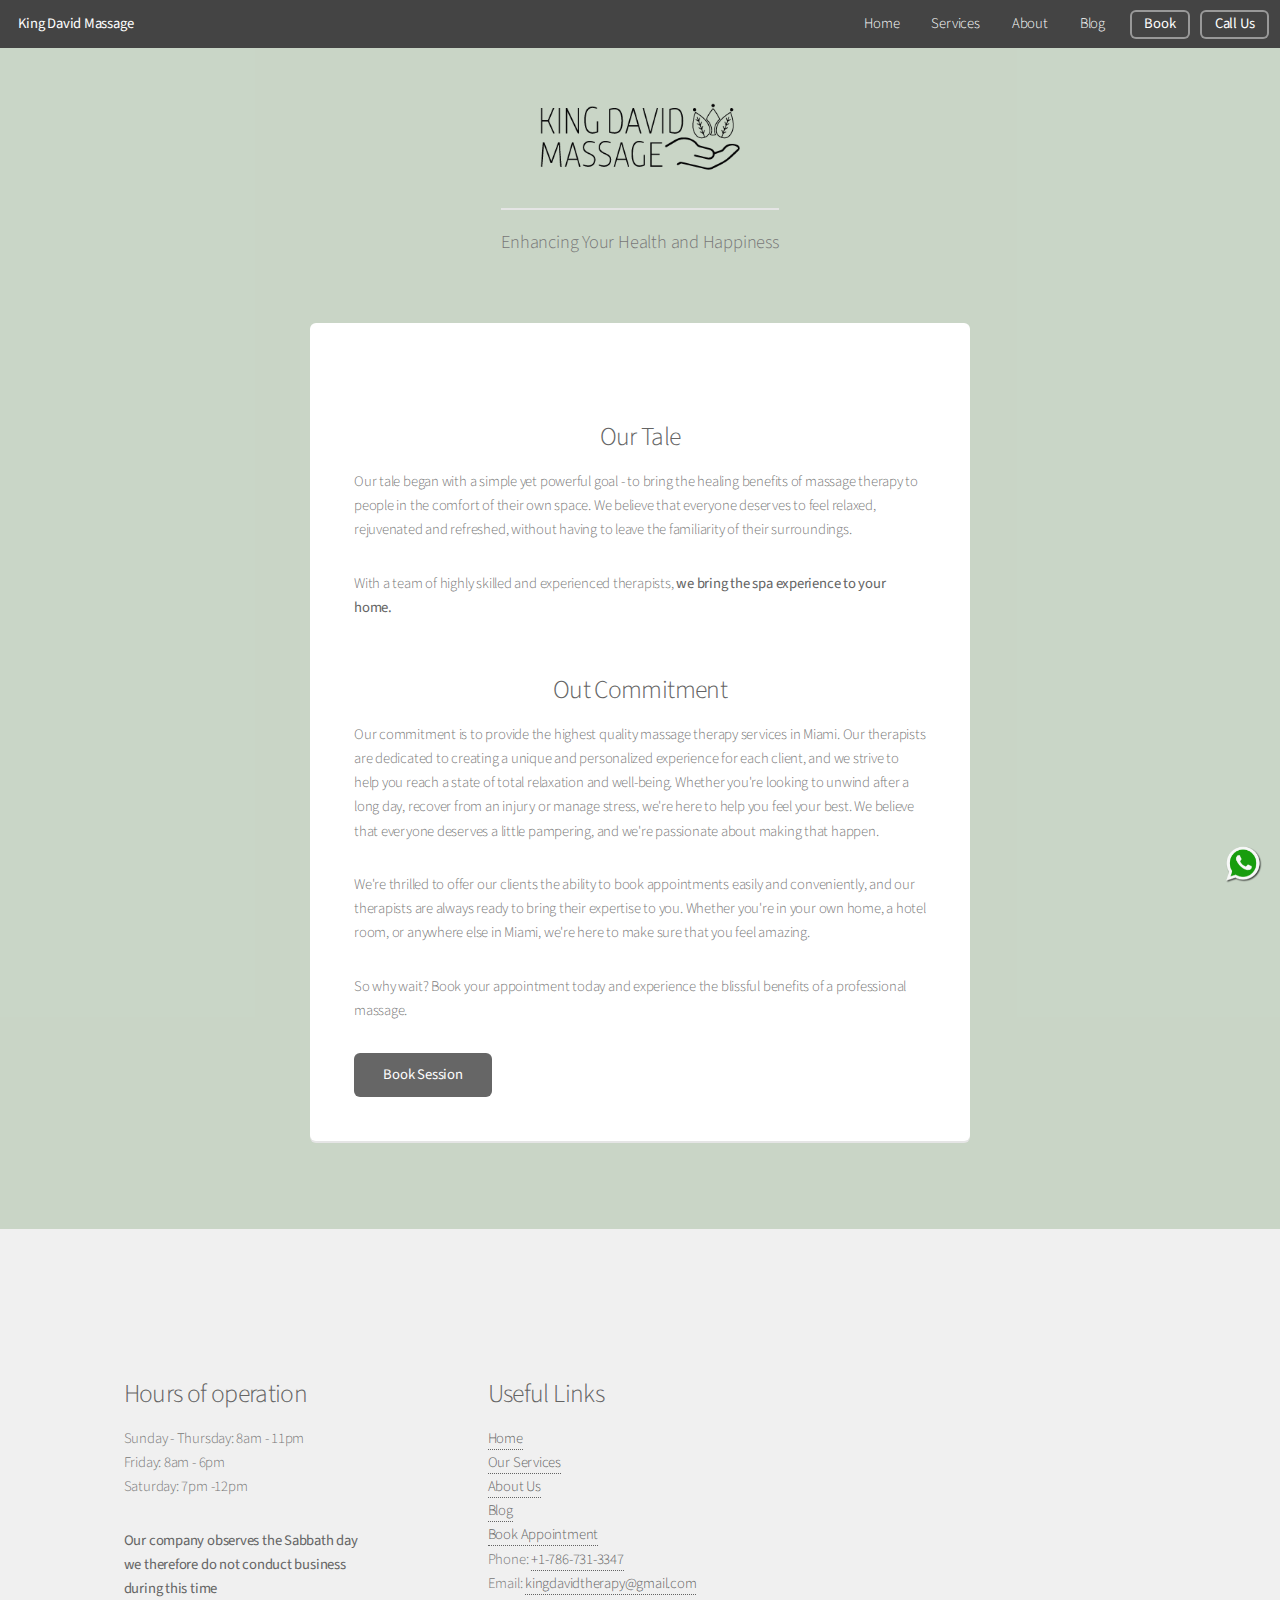
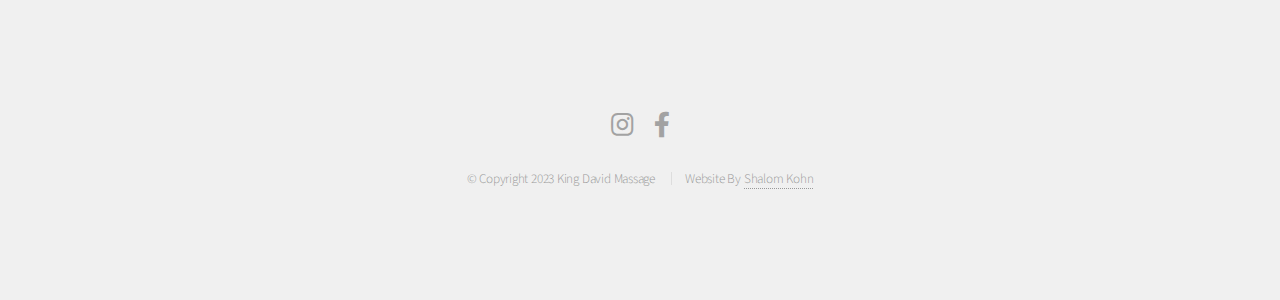
<file: about.html>
<!DOCTYPE html>
<!--
	Alpha by HTML5 UP
	html5up.net | @ajlkn
	Free for personal and commercial use under the CCA 3.0 license (html5up.net/license)
-->
<html>
  <head>
    <title>About - King David Massage</title>
    <meta charset="utf-8" />
    <meta
      name="viewport"
      content="width=device-width, initial-scale=1, user-scalable=no"
    />
    <meta
      name="description"
      content="Learn about the story behind King David Massage and our commitment to providing the highest quality massage therapy services in Miami Beach."
    />
    <meta
      name="keywords"
      content="massage therapy, Miami Beach, spa experience, health and happiness, relaxation, rejuvenation, well-being, professional massage, mobile massage"
    />
    <meta name="robots" content="index, follow" />
    <meta name="author" content="King David Massage" />
    <link rel="icon" type="image/x-icon" href="/favicon.ico" />
    <link rel="stylesheet" href="assets/css/main.css" />
  </head>
  <!-- Google tag (gtag.js) -->
  <script
    async
    src="https://www.googletagmanager.com/gtag/js?id=G-EVWQ58Z4YC"
  ></script>
  <script>
    window.dataLayer = window.dataLayer || [];
    function gtag() {
      dataLayer.push(arguments);
    }
    gtag("js", new Date());

    gtag("config", "G-EVWQ58Z4YC");
  </script>
  <body class="is-preload">
    <div id="page-wrapper" class="page-wrapper">
      <!-- Header -->
      <header id="header">
        <h1><a href="index.html">King David Massage</a></h1>
        <nav id="nav">
          <ul>
            <li><a href="index.html">Home</a></li>
            <li><a href="services.html">Services</a></li>
            <li><a href="about.html">About</a></li>
            <li><a href="blog.html">Blog</a></li>
            <li><a href="book.html" class="button">Book</a></li>
            <li><a href="tel:+17867313347" class="button">Call Us</a></li>
          </ul>
        </nav>
      </header>

      <!-- Main -->
      <section id="main" class="container medium about">
        <header>
          <h2>
            <img
              class="logo"
              src="./images/logo-black.png"
              width="200"
              alt="king david massage logo"
            />
          </h2>
          <p>Enhancing Your Health and Happiness</p>
        </header>
        <div class="box">
          <h3>Our Tale</h3>
          <p>
            Our tale began with a simple yet powerful goal - to bring the
            healing benefits of massage therapy to people in the comfort of
            their own space. We believe that everyone deserves to feel relaxed,
            rejuvenated and refreshed, without having to leave the familiarity
            of their surroundings.
          </p>
          <p>
            With a team of highly skilled and experienced therapists,
            <b>we bring the spa experience to your home.</b>
          </p>
          <h3>Out Commitment</h3>
          <p>
            Our commitment is to provide the highest quality massage therapy
            services in Miami. Our therapists are dedicated to creating a unique
            and personalized experience for each client, and we strive to help
            you reach a state of total relaxation and well-being. Whether you're
            looking to unwind after a long day, recover from an injury or manage
            stress, we're here to help you feel your best. We believe that
            everyone deserves a little pampering, and we're passionate about
            making that happen.
          </p>
          <p>
            We're thrilled to offer our clients the ability to book appointments
            easily and conveniently, and our therapists are always ready to
            bring their expertise to you. Whether you're in your own home, a
            hotel room, or anywhere else in Miami, we're here to make sure that
            you feel amazing.
          </p>
          <p>
            So why wait? Book your appointment today and experience the blissful
            benefits of a professional massage.
          </p>
          <a href="/book.html" class="button">Book Session</a>
        </div>
      </section>

      <!-- Footer -->
      <footer id="footer">
        <div class="sticky-buttons">
          <a href="https://wa.me/+17867313347"
            ><img
              class="whatsapp-icon"
              src="./images/whatsapp.png"
              alt="whatsapp icon"
              height="46"
          /></a>
          <div class="contact">
            <a href="tel:+17867313347" class="button alt small call-us"
              >Call Us</a
            >
            <a href="book.html" class="button alt small book-now">Book Now</a>
          </div>
        </div>
        <div class="top">
          <div class="hours">
            <h3>Hours of operation</h3>
            <ul>
              <li>Sunday - Thursday: 8am - 11pm</li>
              <li>Friday: 8am - 6pm</li>
              <li>Saturday: 7pm -12pm</li>
            </ul>
            <b
              >Our company observes the Sabbath day<br />
              we therefore do not conduct business <br />
              during this time
            </b>
          </div>
          <div class="useful-links">
            <h3>Useful Links</h3>
            <ul>
              <li><a href="/index.html">Home</a></li>
              <li><a href="/services.html">Our Services</a></li>
              <li><a href="/about.html">About Us</a></li>
              <li><a href="/blog.html">Blog</a></li>
              <li><a href="/book.html">Book Appointment</a></li>
              <li>
                Phone:
                <a href="tel:+17867313347"> +1-786-731-3347</a>
              </li>
              <li>
                Email:
                <a href="mailto:kingdavidtherapy@gmail.com"
                  >kingdavidtherapy@gmail.com</a
                >
              </li>
            </ul>
          </div>
          <div class="map">
            <iframe
              src="https://www.google.com/maps/embed?pb=!1m18!1m12!1m3!1d74522.29107144987!2d-80.22231942341732!3d25.80545718982367!2m3!1f0!2f0!3f0!3m2!1i1024!2i768!4f13.1!3m3!1m2!1s0x88d9b37c175fe10b%3A0xd1dacb1fec3f80fa!2sKing%20David%20Massage!5e0!3m2!1sen!2sus!4v1676430806691!5m2!1sen!2sus"
              width="330"
              height="210"
              style="border: 0"
              allowfullscreen=""
              loading="lazy"
              referrerpolicy="no-referrer-when-downgrade"
            ></iframe>
          </div>
        </div>
        <ul class="icons">
          <li>
            <a
              href="https://www.instagram.com/kingdavidmassage/"
              class="icon brands fa-instagram"
              ><span class="label">Instagram</span></a
            >
          </li>
          <li>
            <a
              href="https://www.facebook.com/kingdavidmassage/"
              class="icon brands fa-facebook-f"
              ><span class="label">Instagram</span></a
            >
          </li>
        </ul>
        <ul class="copyright">
          <li>&copy; Copyright 2023 King David Massage</li>
          <li>Website By <a href="https://shalomkohn.com">Shalom Kohn</a></li>
        </ul>
      </footer>
    </div>

    <!-- Scripts -->
    <script src="assets/js/jquery.min.js"></script>
    <script src="assets/js/jquery.dropotron.min.js"></script>
    <script src="assets/js/jquery.scrollex.min.js"></script>
    <script src="assets/js/browser.min.js"></script>
    <script src="assets/js/breakpoints.min.js"></script>
    <script src="assets/js/util.js"></script>
    <script src="assets/js/main.js"></script>
  </body>
</html>
</file>
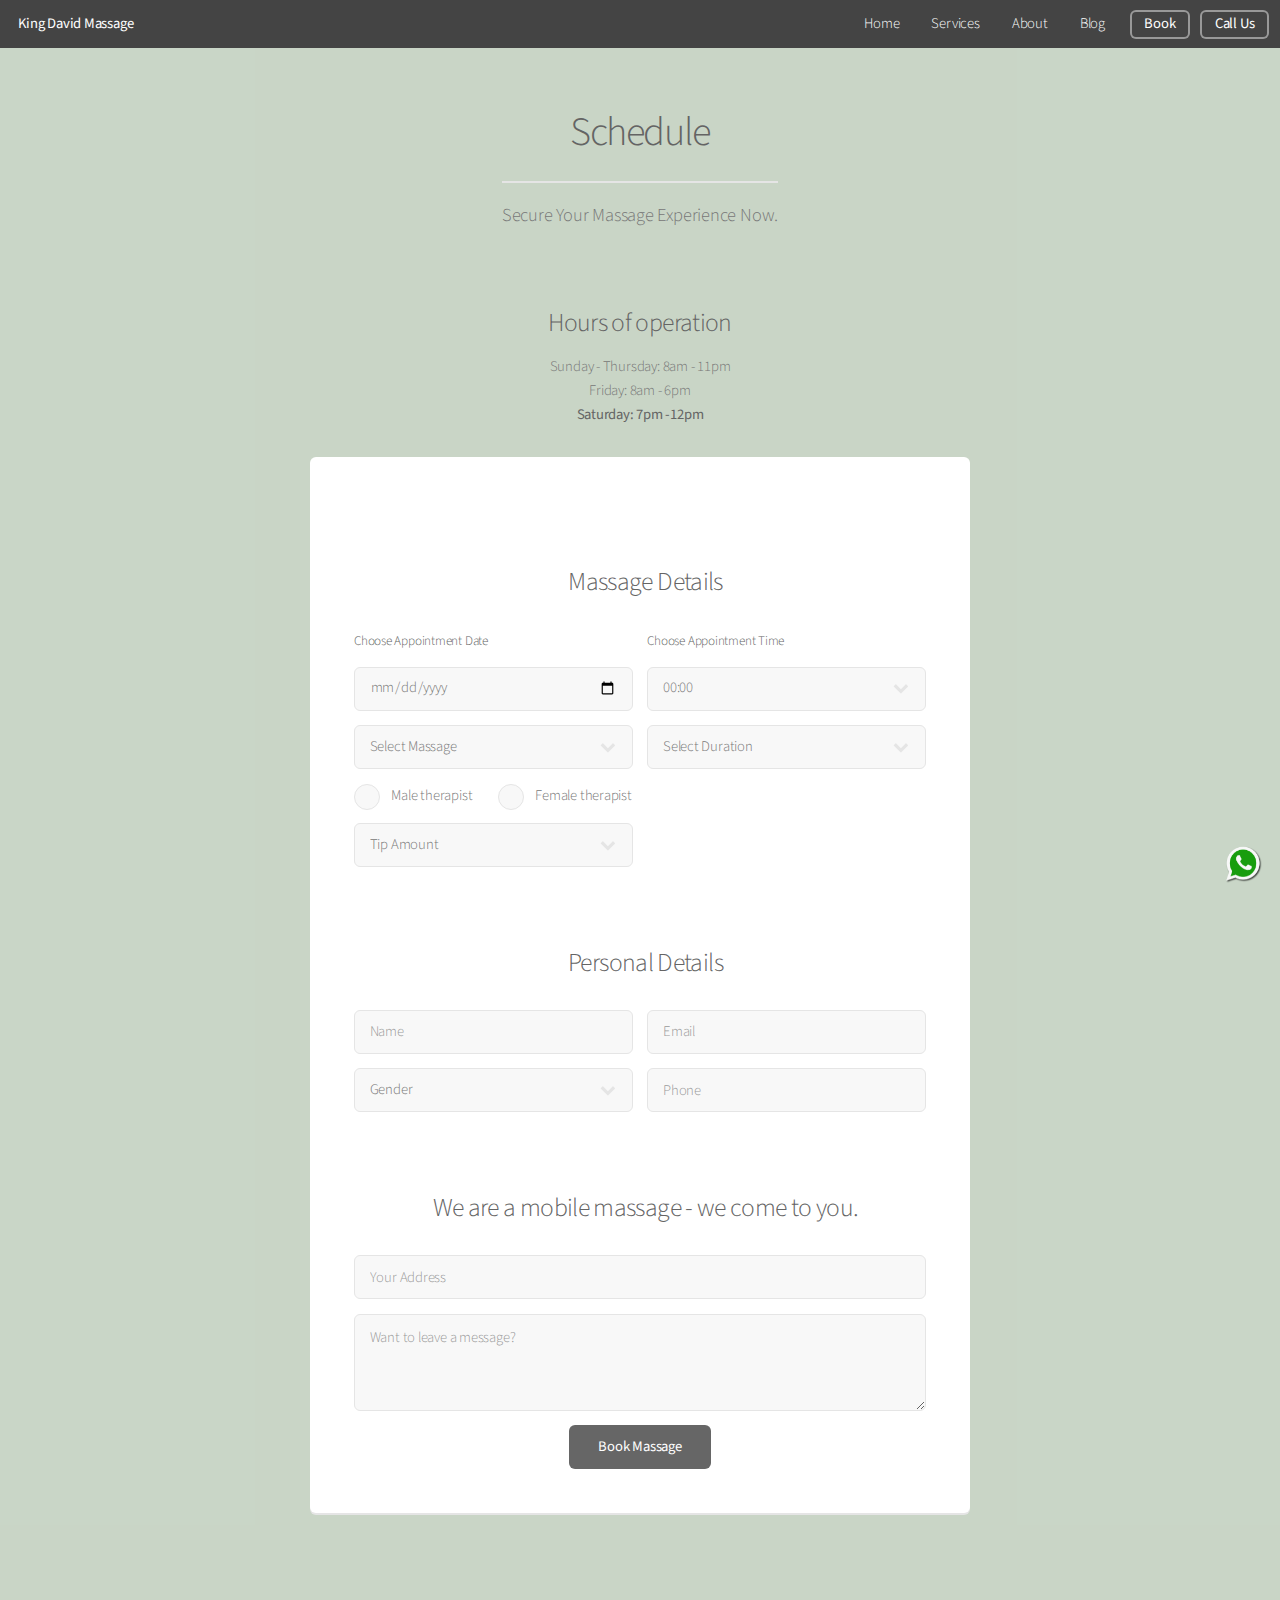
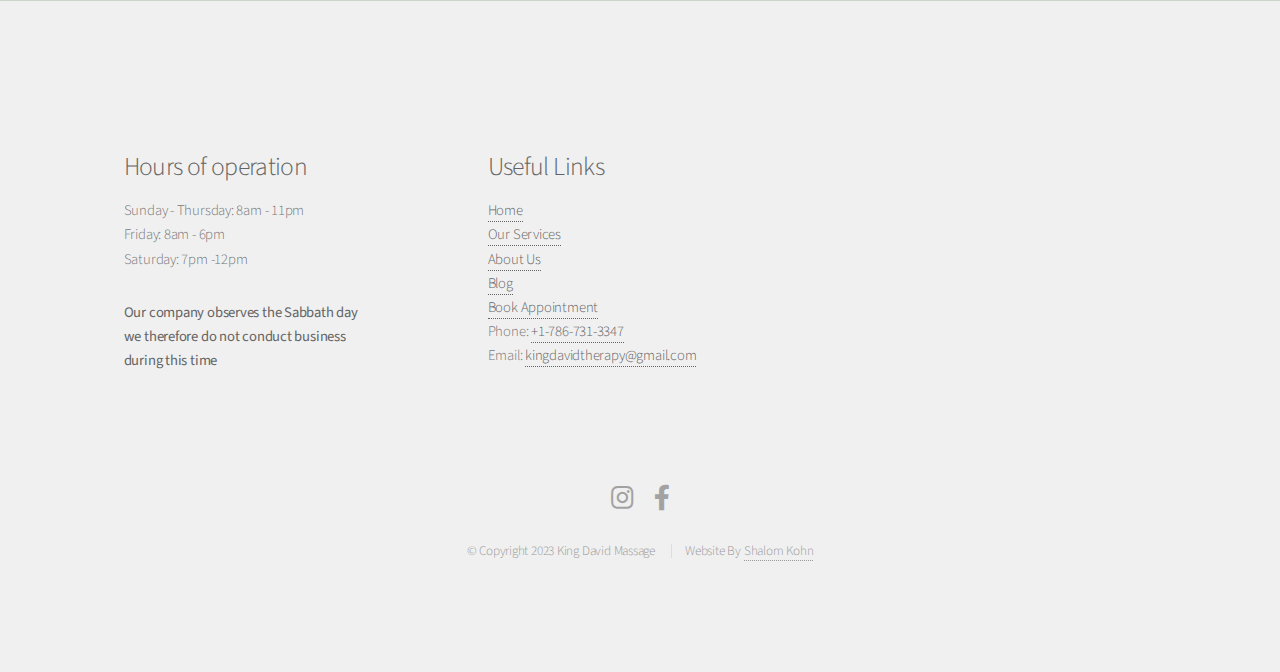
<file: book.html>
<!DOCTYPE html>
<!--
	Alpha by HTML5 UP
	html5up.net | @ajlkn
	Free for personal and commercial use under the CCA 3.0 license (html5up.net/license)
-->
<html>
  <head>
    <title>Book - King David Massage</title>
    <meta charset="utf-8" />
    <meta
      name="viewport"
      content="width=device-width, initial-scale=1, user-scalable=no"
    />
    <meta name="robots" content="follow" />
    <meta
      name="keywords"
      content="booking, massage therapy, mobile massage, Miami Beach"
    />
    <meta
      name="description"
      content="Book your appointment for mobile massage therapy services in Miami Beach. Experience the benefits of a professional massage in the comfort of your own space."
    />
    <link rel="icon" type="image/x-icon" href="/favicon.ico" />
    <link rel="stylesheet" href="assets/css/main.css" />
  </head>
  <!-- Google tag (gtag.js) -->
  <script
    async
    src="https://www.googletagmanager.com/gtag/js?id=G-EVWQ58Z4YC"
  ></script>
  <script>
    window.dataLayer = window.dataLayer || [];
    function gtag() {
      dataLayer.push(arguments);
    }
    gtag("js", new Date());

    gtag("config", "G-EVWQ58Z4YC");
  </script>
  <body class="is-preload">
    <div id="page-wrapper" class="page-wrapper">
      <!-- Header -->
      <header id="header">
        <h1><a href="index.html">King David Massage</a></h1>
        <nav id="nav">
          <ul>
            <li><a href="index.html">Home</a></li>
            <li><a href="services.html">Services</a></li>
            <li><a href="about.html">About</a></li>
            <li><a href="blog.html">Blog</a></li>
            <li><a href="book.html" class="button">Book</a></li>
            <li><a href="tel:+17867313347" class="button">Call Us</a></li>
          </ul>
        </nav>
      </header>

      <!-- Main -->
      <section id="main" class="container medium book">
        <header>
          <h2>Schedule</h2>
          <p>Secure Your Massage Experience Now.</p>
        </header>
        <div class="hours">
          <h3>Hours of operation</h3>
          <ul>
            <li>Sunday - Thursday: 8am - 11pm</li>
            <li>Friday: 8am - 6pm</li>
            <li><b>Saturday: 7pm -12pm</b></li>
          </ul>
        </div>
        <div class="box">
          <form
            action="https://formsubmit.co/kingdavidtherapy@gmail.com"
            method="POST"
          >
            <input
              type="hidden"
              name="_next"
              value="https://kingdavidmassage.com/thank-you.html"
            />
            <input type="hidden" name="_subject" value="New Massage Booking!" />
            <input
              type="hidden"
              name="_autoresponse"
              value="Thank you for choosing King David Massage. We have received your booking, and we can't wait to see you soon. Please feel free to reach out to us with any questions or concerns
            leading up to your appointment. We are always here to make your massage experience as smooth and enjoyable as possible."
            />
            <input type="hidden" name="_template" value="box" />
            <div class="row gtr-50 gtr-uniform">
              <h3>Massage Details</h3>
              <div class="col-6 col-12-mobilep">
                <label for="date">Choose Appointment Date</label>
                <input
                  type="date"
                  name="date"
                  id="date"
                  value=""
                  placeholder="Choose Date"
                  required
                />
              </div>
              <div class="col-6 col-12-mobilep">
                <label for="selected-time">Choose Appointment Time</label>
                <div class="time-picker">
                  <select id="time-select">
                    <option value="">00:00</option>
                    <option value="8:00 AM">8:00 AM</option>
                    <option value="8:30 AM">8:30 AM</option>
                    <option value="9:00 AM">9:00 AM</option>
                    <option value="9:30 AM">9:30 AM</option>
                    <option value="10:00 AM">10:00 AM</option>
                    <option value="10:30 AM">10:30 AM</option>
                    <option value="11:00 AM">11:00 AM</option>
                    <option value="11:30 AM">11:30 AM</option>
                    <option value="12:00 PM">12:00 PM</option>
                    <option value="12:30 PM">12:30 PM</option>
                    <option value="1:00 PM">1:00 PM</option>
                    <option value="1:30 PM">1:30 PM</option>
                    <option value="2:00 PM">2:00 PM</option>
                    <option value="2:30 PM">2:30 PM</option>
                    <option value="3:00 PM">3:00 PM</option>
                    <option value="3:30 PM">3:30 PM</option>
                    <option value="4:00 PM">4:00 PM</option>
                    <option value="4:30 PM">4:30 PM</option>
                    <option value="5:00 PM">5:00 PM</option>
                    <option value="5:30 PM">5:30 PM</option>
                    <option value="6:00 PM">6:00 PM</option>
                    <option value="6:30 PM">6:30 PM</option>
                    <option value="7:00 PM">7:00 PM</option>
                    <option value="7:30 PM">7:30 PM</option>
                    <option value="8:00 PM">8:00 PM</option>
                    <option value="8:30 PM">8:30 PM</option>
                    <option value="9:00 PM">9:00 PM</option>
                    <option value="9:30 PM">9:30 PM</option>
                    <option value="10:00 PM">10:00 PM</option>
                    <option value="10:30 PM">10:30 PM</option>
                    <option value="11:00 PM">11:00 PM</option>
                  </select>
                  <input type="hidden" id="selected-time" name="time" />
                  <input
                    type="time"
                    id="actual-time"
                    name="actual-time"
                    style="display: none"
                    disabled
                  />
                </div>
              </div>
              <div class="col-6 col-12-mobilep">
                <select name="service" id="service" required>
                  <option value="">Select Massage</option>
                  <option value="Thai massage">Thai</option>
                  <option value="Swedish massage">Swedish</option>
                  <option value="Couples massage">
                    Couples Massage (Price will be charged per individual)
                  </option>
                  <option value="Deep Tissue">Deep Tissue</option>
                  <option value="Lymphatic Drainage">Lymphatic Drainage</option>
                  <option value="Post-sergery Lymphatic Drainage">
                    Post-sergery Lymphatic Drainage
                  </option>
                  <option value="Sports Recovery">Sports Recovery</option>
                  <option value="Shiatsu Massage">Shiatsu</option>
                  <option value="Prenatal Massage">
                    Prenatal Massage (please specify month of pregnancy)
                  </option>
                </select>
              </div>
              <div class="col-6 col-12-mobilep">
                <select name="duration" id="duration" required>
                  <option value="">Select Duration</option>
                  <option value="60 Minutes">60 Minutes - $165</option>
                  <option value="75 Minutes">75 Minutes - $199</option>
                  <option value="90 Minutes">90 Minutes - $239</option>
                </select>
              </div>
              <div>
                <input
                  type="radio"
                  id="male"
                  name="therapist"
                  value="Male"
                  required
                />
                <label for="male">Male therapist</label>
              </div>
              <div>
                <input
                  type="radio"
                  id="female"
                  name="therapist"
                  value="Female"
                  required
                />
                <label for="female">Female therapist</label>
              </div>
              <div class="col-6 col-12-mobilep">
                <select name="tip" id="tip" required>
                  <option value="">Tip Amount</option>
                  <option value="20%">20%</option>
                  <option value="30%">30%</option>
                </select>
              </div>
              <h3>Personal Details</h3>
              <div class="col-6 col-12-mobilep">
                <input
                  type="text"
                  name="name"
                  id="name"
                  value=""
                  placeholder="Name"
                />
              </div>
              <div class="col-6 col-12-mobilep" required>
                <input
                  type="email"
                  name="email"
                  id="email"
                  value=""
                  placeholder="Email"
                />
              </div>
              <div class="col-6 col-12-mobilep">
                <select name="gender" id="gender" required>
                  <option value="">Gender</option>
                  <option value="Male">Male</option>
                  <option value="Female">Female</option>
                </select>
              </div>
              <div class="col-6 col-12-mobilep">
                <input
                  type="text"
                  name="phone"
                  id="phone"
                  value=""
                  placeholder="Phone"
                  required
                />
              </div>
              <h3>We are a mobile massage - we come to you.</h3>
              <div class="col-12">
                <input
                  type="text"
                  name="address"
                  id="address"
                  value=""
                  placeholder="Your Address"
                  required
                />
              </div>
              <div class="col-12">
                <textarea
                  name="message"
                  id="message"
                  placeholder="Want to leave a message?"
                  rows="3"
                ></textarea>
              </div>
              <div class="col-12">
                <ul class="actions special">
                  <li><input type="submit" value="Book Massage" /></li>
                </ul>
              </div>
            </div>
          </form>
        </div>
      </section>

      <!-- Footer -->
      <footer id="footer">
        <div class="sticky-buttons">
          <a href="https://wa.me/+17867313347"
            ><img
              class="whatsapp-icon"
              src="./images/whatsapp.png"
              alt="whatsapp icon"
              height="46"
          /></a>
          <div class="contact">
            <a href="tel:+17867313347" class="button alt small call-us"
              >Call Us</a
            >
            <a href="book.html" class="button alt small book-now">Book Now</a>
          </div>
        </div>
        <div class="top">
          <div class="hours">
            <h3>Hours of operation</h3>
            <ul>
              <li>Sunday - Thursday: 8am - 11pm</li>
              <li>Friday: 8am - 6pm</li>
              <li>Saturday: 7pm -12pm</li>
            </ul>
            <b
              >Our company observes the Sabbath day<br />
              we therefore do not conduct business <br />
              during this time
            </b>
          </div>
          <div class="useful-links">
            <h3>Useful Links</h3>
            <ul>
              <li><a href="/index.html">Home</a></li>
              <li><a href="/services.html">Our Services</a></li>
              <li><a href="/about.html">About Us</a></li>
              <li><a href="/blog.html">Blog</a></li>
              <li><a href="/book.html">Book Appointment</a></li>
              <li>
                Phone:
                <a href="tel:+17867313347"> +1-786-731-3347</a>
              </li>
              <li>
                Email:
                <a href="mailto:kingdavidtherapy@gmail.com"
                  >kingdavidtherapy@gmail.com</a
                >
              </li>
            </ul>
          </div>
          <div class="map">
            <iframe
              src="https://www.google.com/maps/embed?pb=!1m18!1m12!1m3!1d74522.29107144987!2d-80.22231942341732!3d25.80545718982367!2m3!1f0!2f0!3f0!3m2!1i1024!2i768!4f13.1!3m3!1m2!1s0x88d9b37c175fe10b%3A0xd1dacb1fec3f80fa!2sKing%20David%20Massage!5e0!3m2!1sen!2sus!4v1676430806691!5m2!1sen!2sus"
              width="330"
              height="210"
              style="border: 0"
              allowfullscreen=""
              loading="lazy"
              referrerpolicy="no-referrer-when-downgrade"
            ></iframe>
          </div>
        </div>
        <ul class="icons">
          <li>
            <a
              href="https://www.instagram.com/kingdavidmassage/"
              class="icon brands fa-instagram"
              ><span class="label">Instagram</span></a
            >
          </li>
          <li>
            <a
              href="https://www.facebook.com/kingdavidmassage/"
              class="icon brands fa-facebook-f"
              ><span class="label">Instagram</span></a
            >
          </li>
        </ul>
        <ul class="copyright">
          <li>&copy; Copyright 2023 King David Massage</li>
          <li>Website By <a href="https://shalomkohn.com">Shalom Kohn</a></li>
        </ul>
      </footer>
    </div>

    <!-- Scripts -->
    <script src="assets/js/jquery.min.js"></script>
    <script src="assets/js/jquery.dropotron.min.js"></script>
    <script src="assets/js/jquery.scrollex.min.js"></script>
    <script src="assets/js/browser.min.js"></script>
    <script src="assets/js/breakpoints.min.js"></script>
    <script src="assets/js/util.js"></script>
    <script src="assets/js/main.js"></script>
    <script src="assets/js/time-picker.js"></script>
  </body>
</html>
</file>
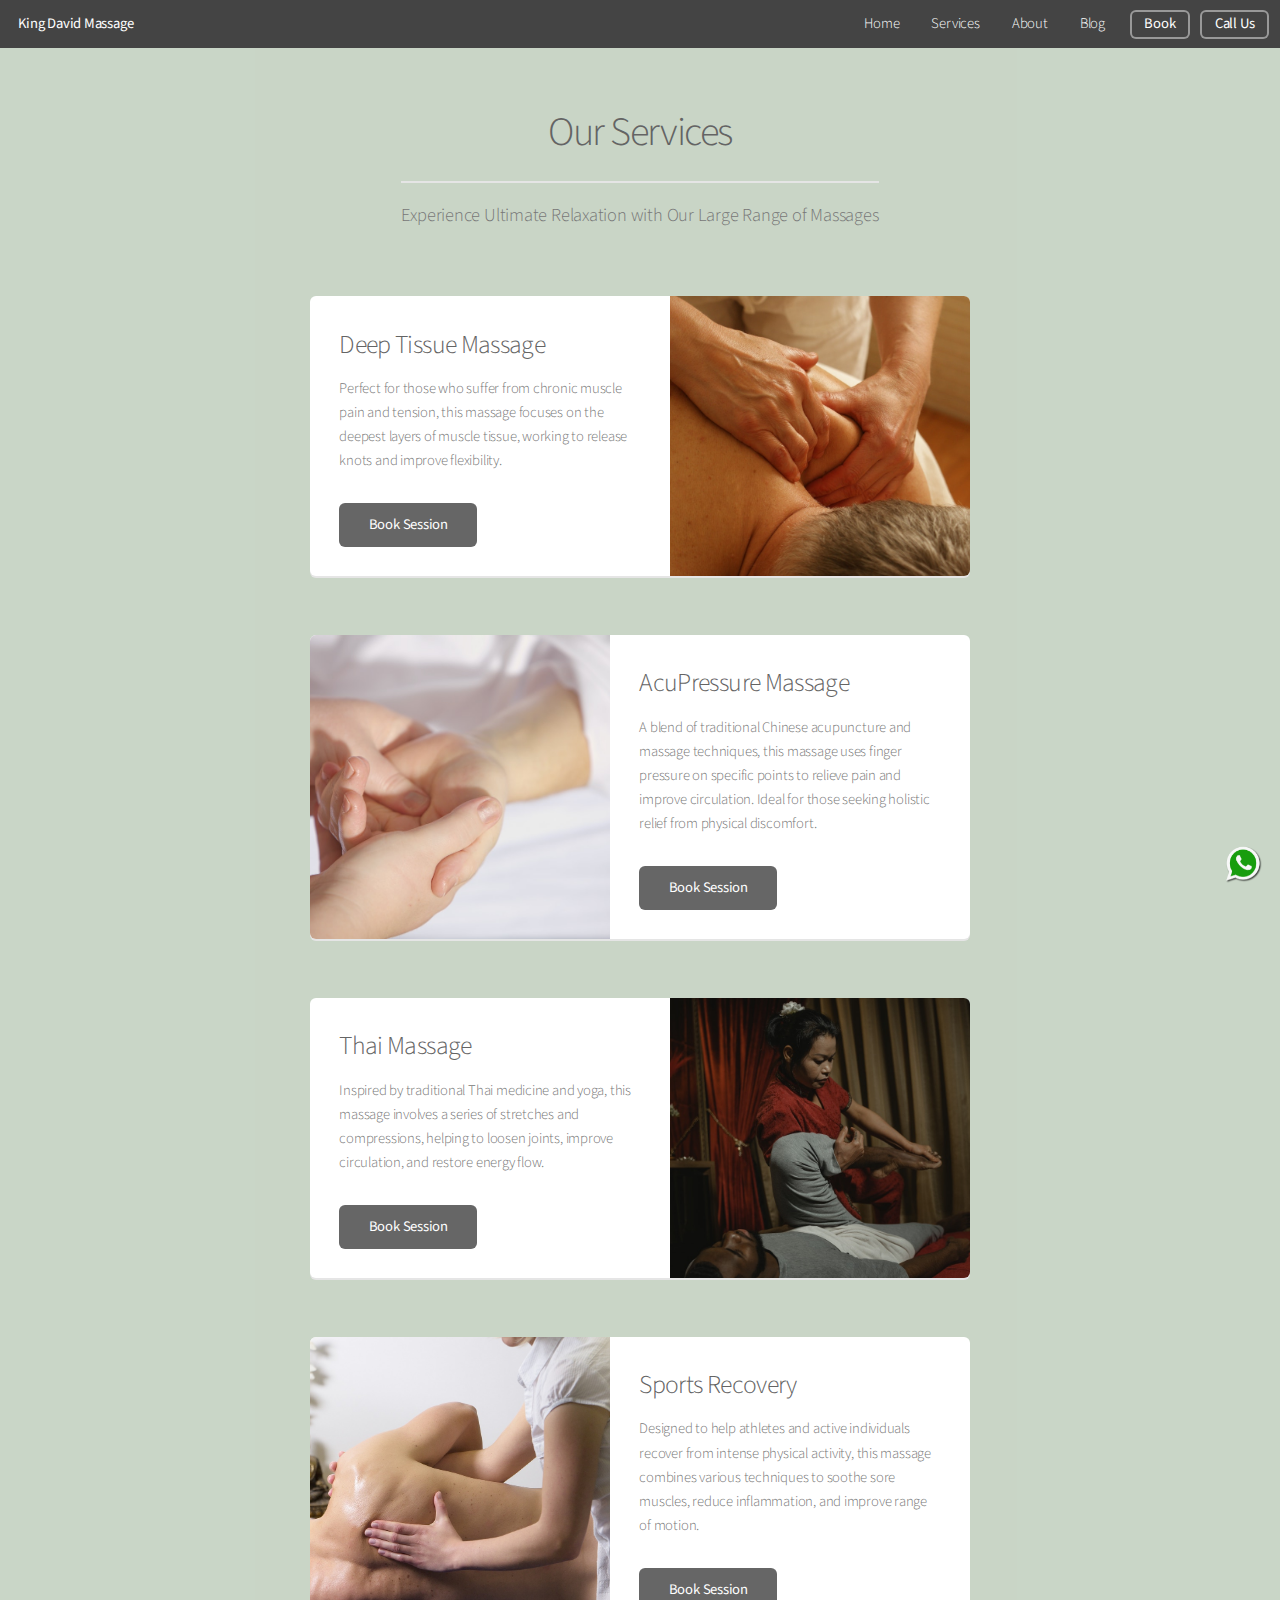
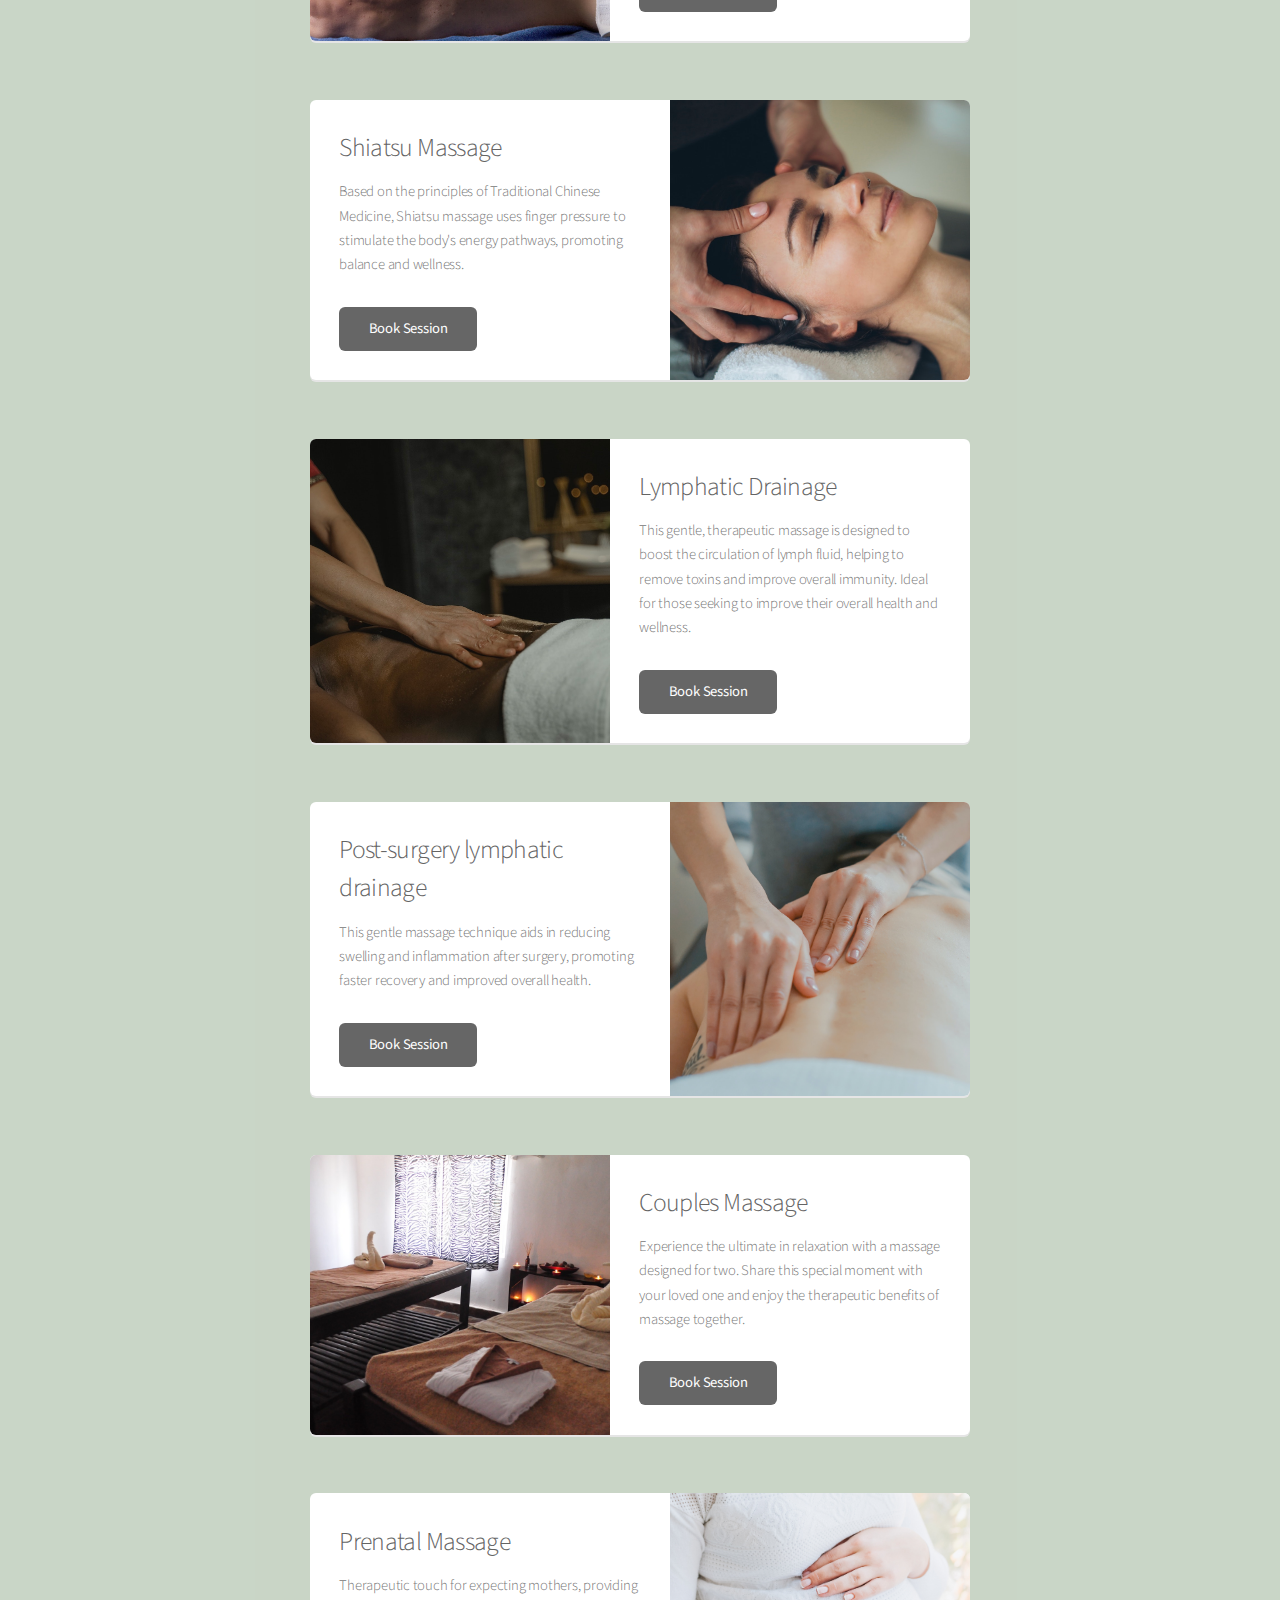
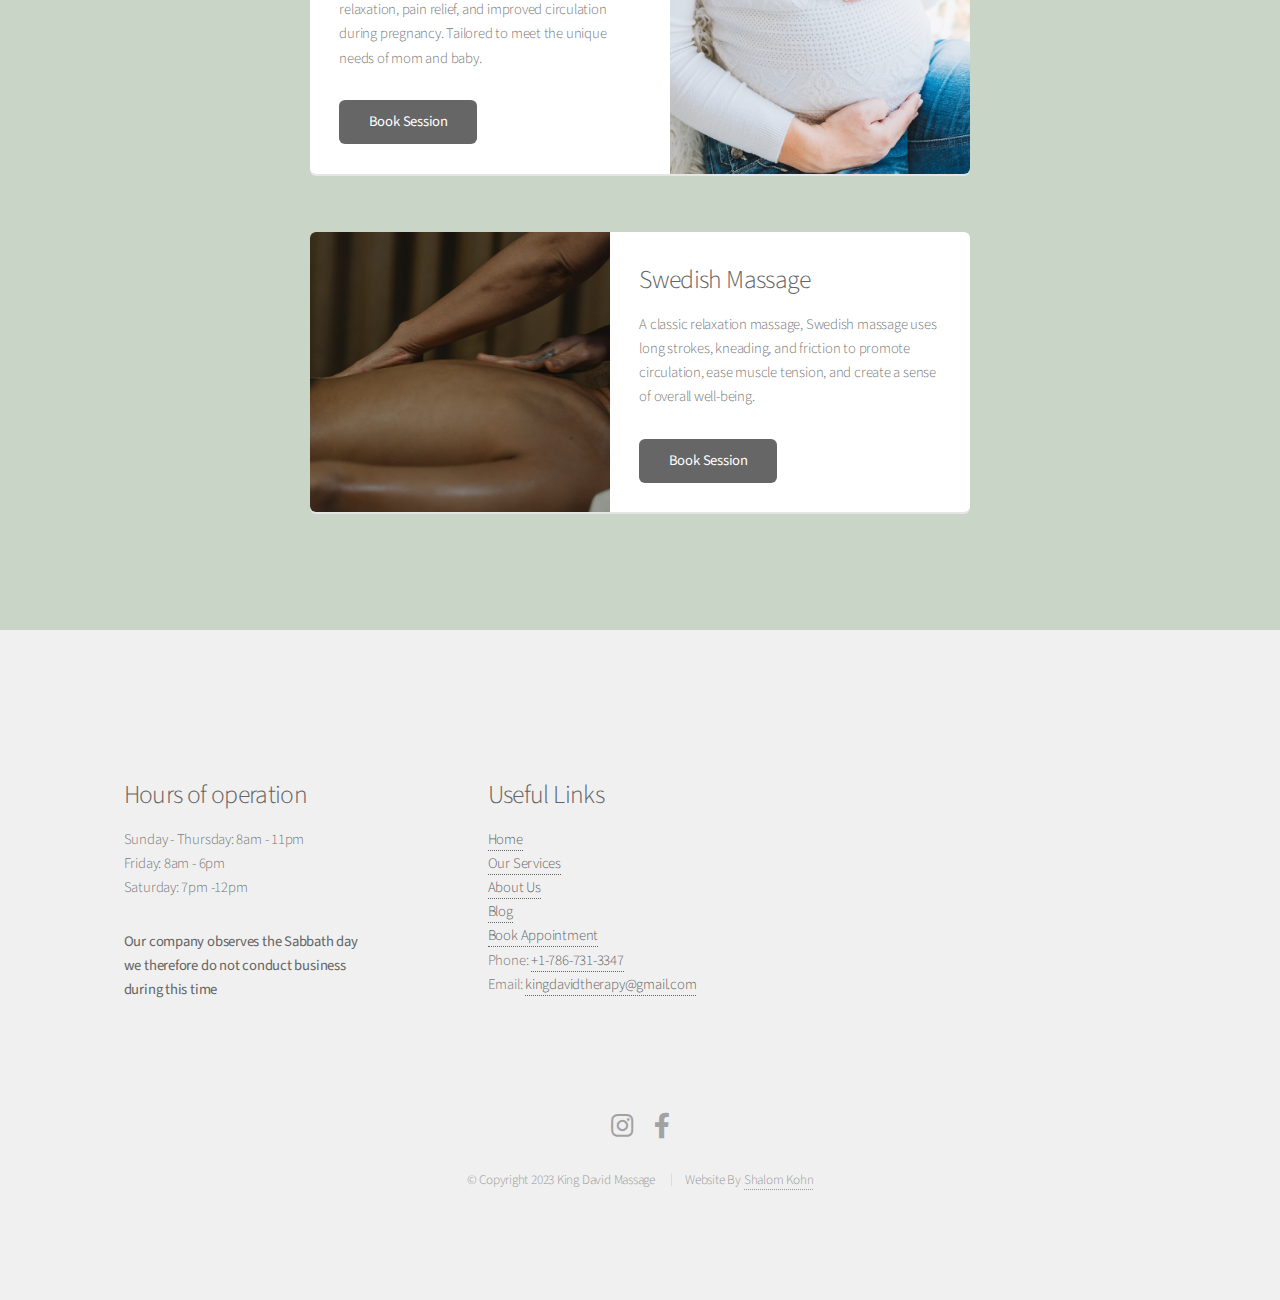
<file: services.html>
<!DOCTYPE html>
<!--
	Alpha by HTML5 UP
	html5up.net | @ajlkn
	Free for personal and commercial use under the CCA 3.0 license (html5up.net/license)
-->
<html>
  <head>
    <title>Services - King David Massage</title>
    <meta charset="utf-8" />
    <meta
      name="viewport"
      content="width=device-width, initial-scale=1, user-scalable=no"
    />
    <meta
      name="description"
      content="King David Massage offers a variety of professional mobile massage services in Miami Beach. Book your appointment today and experience the blissful benefits of a professional massage."
    />
    <meta
      name="keywords"
      content="mobile massage, Miami Beach, massage therapy, spa services, relaxation, wellness, therapy"
    />
    <meta name="robots" content="index, follow" />
    <link rel="icon" type="image/x-icon" href="/favicon.ico" />
    <link rel="stylesheet" href="assets/css/main.css" />
  </head>
  <!-- Google tag (gtag.js) -->
  <script
    async
    src="https://www.googletagmanager.com/gtag/js?id=G-EVWQ58Z4YC"
  ></script>
  <script>
    window.dataLayer = window.dataLayer || [];
    function gtag() {
      dataLayer.push(arguments);
    }
    gtag("js", new Date());

    gtag("config", "G-EVWQ58Z4YC");
  </script>
  <body class="is-preload">
    <div id="page-wrapper" class="page-wrapper">
      <!-- Header -->
      <header id="header">
        <h1><a href="index.html">King David Massage</a></h1>
        <nav id="nav">
          <ul>
            <li><a href="index.html">Home</a></li>
            <li><a href="services.html">Services</a></li>
            <li><a href="about.html">About</a></li>
            <li><a href="blog.html">Blog</a></li>
            <li><a href="book.html" class="button">Book</a></li>
            <li><a href="tel:+17867313347" class="button">Call Us</a></li>
          </ul>
        </nav>
      </header>

      <!-- Main -->
      <section id="main" class="container medium services-main">
        <header>
          <h2>Our Services</h2>
          <p>Experience Ultimate Relaxation with Our Large Range of Massages</p>
        </header>

        <div class="box service">
          <div class="content">
            <h3>Deep Tissue Massage</h3>
            <p>
              Perfect for those who suffer from chronic muscle pain and tension,
              this massage focuses on the deepest layers of muscle tissue,
              working to release knots and improve flexibility.
            </p>
            <a href="/book.html" class="button">Book Session</a>
          </div>
          <img
            src="./images/deep-tissue-massage.jpg"
            alt="person getting a deep tissue massage in their home"
          />
        </div>

        <div class="box service">
          <div class="content">
            <h3>AcuPressure Massage</h3>
            <p>
              A blend of traditional Chinese acupuncture and massage techniques,
              this massage uses finger pressure on specific points to relieve
              pain and improve circulation. Ideal for those seeking holistic
              relief from physical discomfort.
            </p>
            <a href="/book.html" class="button">Book Session</a>
          </div>
          <img
            src="./images/acupressure-massage.jpg"
            alt="person receiving an acupressure massage"
          />
        </div>

        <div class="box service">
          <div class="content">
            <h3>Thai Massage</h3>
            <p>
              Inspired by traditional Thai medicine and yoga, this massage
              involves a series of stretches and compressions, helping to loosen
              joints, improve circulation, and restore energy flow.
            </p>
            <a href="/book.html" class="button">Book Session</a>
          </div>
          <img
            src="./images/thai-massage.jpg"
            alt="person receiving a thai massage"
          />
        </div>

        <div class="box service">
          <div class="content">
            <h3>Sports Recovery</h3>
            <p>
              Designed to help athletes and active individuals recover from
              intense physical activity, this massage combines various
              techniques to soothe sore muscles, reduce inflammation, and
              improve range of motion.
            </p>
            <a href="/book.html" class="button">Book Session</a>
          </div>
          <img
            src="./images/sports-recovery-massage.jpg"
            alt="person receiving a sportsrecovery massage"
          />
        </div>

        <div class="box service">
          <div class="content">
            <h3>Shiatsu Massage</h3>
            <p>
              Based on the principles of Traditional Chinese Medicine, Shiatsu
              massage uses finger pressure to stimulate the body's energy
              pathways, promoting balance and wellness.
            </p>
            <a href="/book.html" class="button">Book Session</a>
          </div>
          <img
            src="./images/shiatsu-massage.jpeg"
            alt="person receiving a Shiatsu massage"
          />
        </div>
        <div class="box service">
          <div class="content">
            <h3>Lymphatic Drainage</h3>
            <p>
              This gentle, therapeutic massage is designed to boost the
              circulation of lymph fluid, helping to remove toxins and improve
              overall immunity. Ideal for those seeking to improve their overall
              health and wellness.
            </p>
            <a href="/book.html" class="button">Book Session</a>
          </div>
          <img
            src="./images/lymphatic-drainage-massage.jpeg"
            alt="person receiving a Lymphatic drainage massage"
          />
        </div>
        <div class="box service">
          <div class="content">
            <h3>Post-surgery lymphatic drainage</h3>
            <p>
              This gentle massage technique aids in reducing swelling and
              inflammation after surgery, promoting faster recovery and improved
              overall health.
            </p>
            <a href="/book.html" class="button">Book Session</a>
          </div>
          <img
            src="./images/post-sergery-lymphatic-drainage.png"
            alt="person receiving a massage after surgery"
          />
        </div>

        <div class="box service">
          <div class="content">
            <h3>Couples Massage</h3>
            <p>
              Experience the ultimate in relaxation with a massage designed for
              two. Share this special moment with your loved one and enjoy the
              therapeutic benefits of massage together.
            </p>
            <a href="/book.html" class="button">Book Session</a>
          </div>
          <img
            src="./images/couples-massage.jpg"
            alt="2 beds set up for a couples massage"
          />
        </div>

        <div class="box service">
          <div class="content">
            <h3>Prenatal Massage</h3>
            <p>
              Therapeutic touch for expecting mothers, providing relaxation,
              pain relief, and improved circulation during pregnancy. Tailored
              to meet the unique needs of mom and baby.
            </p>
            <a href="/book.html" class="button">Book Session</a>
          </div>
          <img src="./images/pregnant-women.png" alt="a pregnant women " />
        </div>

        <div class="box service">
          <div class="content">
            <h3>Swedish Massage</h3>
            <p>
              A classic relaxation massage, Swedish massage uses long strokes,
              kneading, and friction to promote circulation, ease muscle
              tension, and create a sense of overall well-being.
            </p>
            <a href="/book.html" class="button">Book Session</a>
          </div>
          <img
            src="./images/swedish-massage.jpg"
            alt="person receiving a Swedish massage"
          />
        </div>
      </section>

      <!-- Footer -->
      <footer id="footer">
        <div class="sticky-buttons">
          <a href="https://wa.me/+17867313347"
            ><img
              class="whatsapp-icon"
              src="./images/whatsapp.png"
              alt="whatsapp icon"
              height="46"
          /></a>
          <div class="contact">
            <a href="tel:+17867313347" class="button alt small call-us"
              >Call Us</a
            >
            <a href="book.html" class="button alt small book-now">Book Now</a>
          </div>
        </div>
        <div class="top">
          <div class="hours">
            <h3>Hours of operation</h3>
            <ul>
              <li>Sunday - Thursday: 8am - 11pm</li>
              <li>Friday: 8am - 6pm</li>
              <li>Saturday: 7pm -12pm</li>
            </ul>
            <b
              >Our company observes the Sabbath day<br />
              we therefore do not conduct business <br />
              during this time
            </b>
          </div>
          <div class="useful-links">
            <h3>Useful Links</h3>
            <ul>
              <li><a href="/index.html">Home</a></li>
              <li><a href="/services.html">Our Services</a></li>
              <li><a href="/about.html">About Us</a></li>
              <li><a href="/blog.html">Blog</a></li>
              <li><a href="/book.html">Book Appointment</a></li>
              <li>
                Phone:
                <a href="tel:+17867313347"> +1-786-731-3347</a>
              </li>
              <li>
                Email:
                <a href="mailto:kingdavidtherapy@gmail.com"
                  >kingdavidtherapy@gmail.com</a
                >
              </li>
            </ul>
          </div>
          <div class="map">
            <iframe
              src="https://www.google.com/maps/embed?pb=!1m18!1m12!1m3!1d74522.29107144987!2d-80.22231942341732!3d25.80545718982367!2m3!1f0!2f0!3f0!3m2!1i1024!2i768!4f13.1!3m3!1m2!1s0x88d9b37c175fe10b%3A0xd1dacb1fec3f80fa!2sKing%20David%20Massage!5e0!3m2!1sen!2sus!4v1676430806691!5m2!1sen!2sus"
              width="330"
              height="210"
              style="border: 0"
              allowfullscreen=""
              loading="lazy"
              referrerpolicy="no-referrer-when-downgrade"
            ></iframe>
          </div>
        </div>
        <ul class="icons">
          <li>
            <a
              href="https://www.instagram.com/kingdavidmassage/"
              class="icon brands fa-instagram"
              ><span class="label">Instagram</span></a
            >
          </li>
          <li>
            <a
              href="https://www.facebook.com/kingdavidmassage/"
              class="icon brands fa-facebook-f"
              ><span class="label">Instagram</span></a
            >
          </li>
        </ul>
        <ul class="copyright">
          <li>&copy; Copyright 2023 King David Massage</li>
          <li>Website By <a href="https://shalomkohn.com">Shalom Kohn</a></li>
        </ul>
      </footer>
    </div>

    <!-- Scripts -->
    <script src="assets/js/jquery.min.js"></script>
    <script src="assets/js/jquery.dropotron.min.js"></script>
    <script src="assets/js/jquery.scrollex.min.js"></script>
    <script src="assets/js/browser.min.js"></script>
    <script src="assets/js/breakpoints.min.js"></script>
    <script src="assets/js/util.js"></script>
    <script src="assets/js/main.js"></script>
  </body>
</html>
</file>
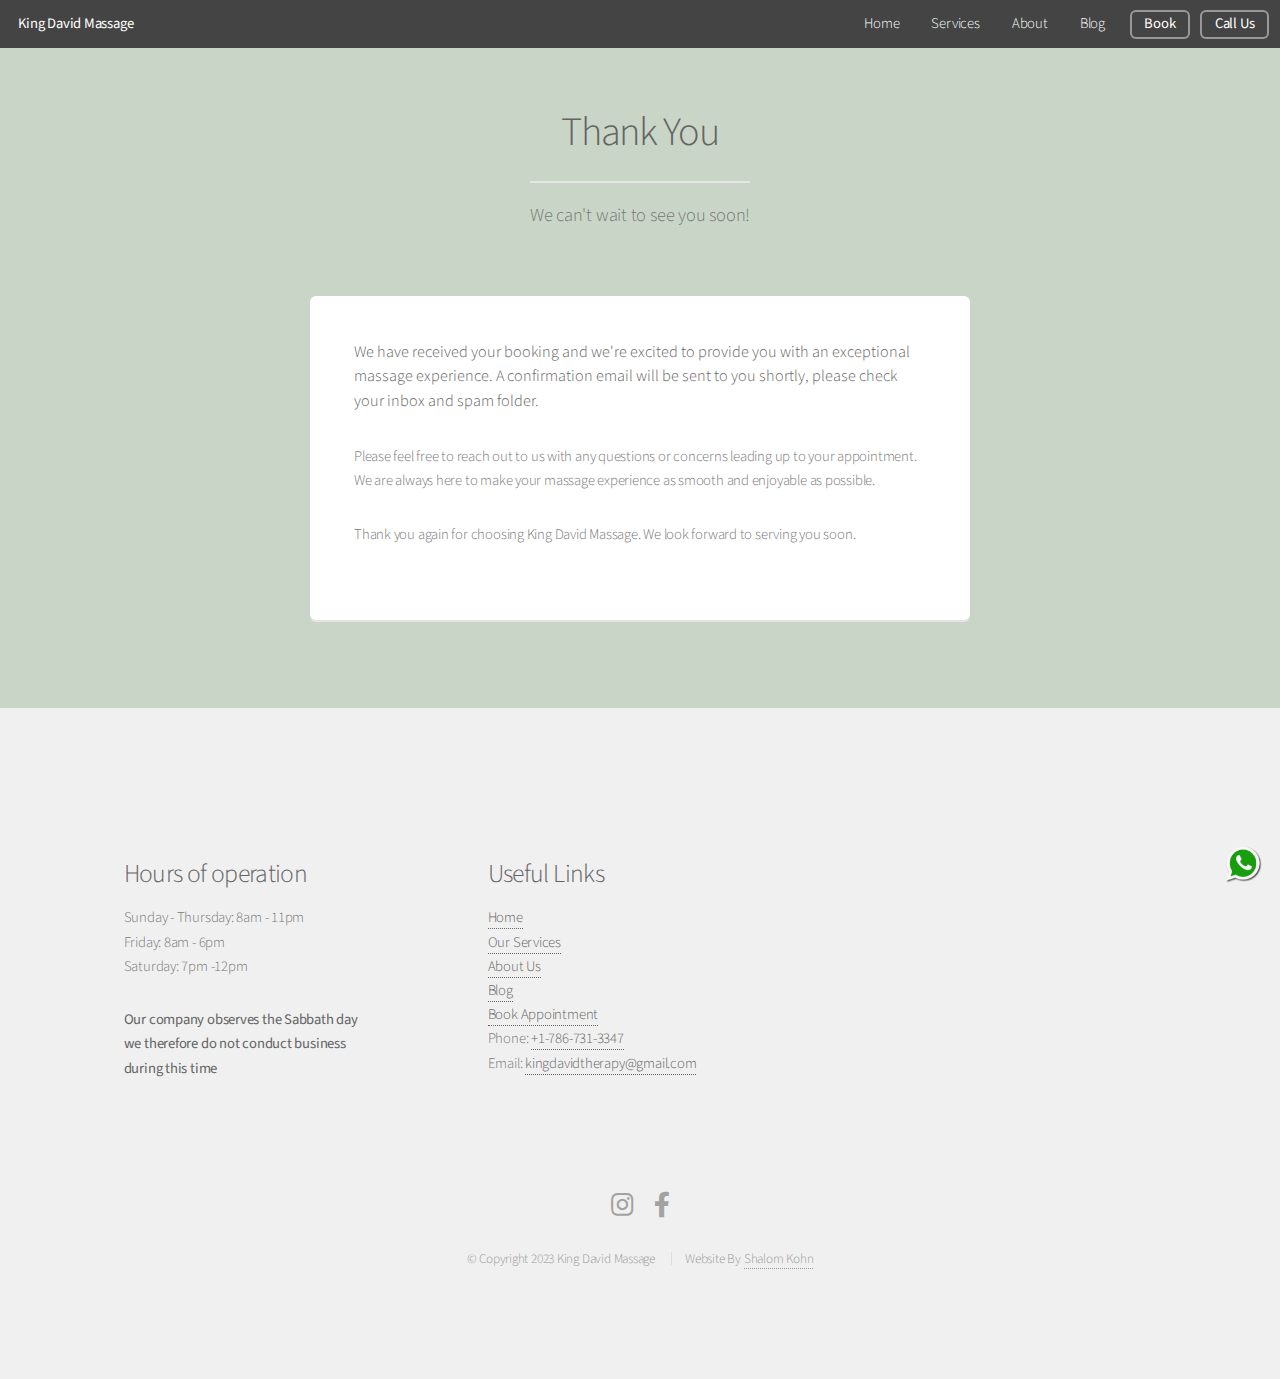
<file: thank-you.html>
<!DOCTYPE html>
<!--
	Alpha by HTML5 UP
	html5up.net | @ajlkn
	Free for personal and commercial use under the CCA 3.0 license (html5up.net/license)
-->
<html>
  <head>
    <title>Thank You - King David Massage</title>
    <meta charset="utf-8" />
    <meta
      name="viewport"
      content="width=device-width, initial-scale=1, user-scalable=no"
    />
    <meta name="robots" content="noindex, nofollow" />
    <meta
      name="description"
      content="Thank you for booking your massage appointment with King David Massage. Your health and happiness is our top priority."
    />
    <meta
      name="keywords"
      content="massage, booking, appointment, thank you, customer service, King David Massage"
    />
    <link rel="icon" type="image/x-icon" href="/favicon.ico" />
    <link rel="stylesheet" href="assets/css/main.css" />
  </head>
  <!-- Google tag (gtag.js) -->
  <script
    async
    src="https://www.googletagmanager.com/gtag/js?id=G-EVWQ58Z4YC"
  ></script>
  <script>
    window.dataLayer = window.dataLayer || [];
    function gtag() {
      dataLayer.push(arguments);
    }
    gtag("js", new Date());

    gtag("config", "G-EVWQ58Z4YC");
  </script>
  <body class="is-preload">
    <div id="page-wrapper" class="page-wrapper">
      <!-- Header -->
      <header id="header">
        <h1><a href="index.html">King David Massage</a></h1>
        <nav id="nav">
          <ul>
            <li><a href="index.html">Home</a></li>
            <li><a href="services.html">Services</a></li>
            <li><a href="about.html">About</a></li>
            <li><a href="blog.html">Blog</a></li>
            <li><a href="book.html" class="button">Book</a></li>
            <li><a href="tel:+17867313347" class="button">Call Us</a></li>
          </ul>
        </nav>
      </header>

      <!-- Main -->
      <section id="main" class="container medium thank-you">
        <header>
          <h2>Thank You</h2>
          <p>We can't wait to see you soon!</p>
        </header>
        <div class="box">
          <h4>
            We have received your booking and we're excited to provide you with
            an exceptional massage experience. A confirmation email will be sent
            to you shortly, please check your inbox and spam folder.
          </h4>
          <p>
            Please feel free to reach out to us with any questions or concerns
            leading up to your appointment. We are always here to make your
            massage experience as smooth and enjoyable as possible.
          </p>
          <p>
            Thank you again for choosing King David Massage. We look forward to
            serving you soon.
          </p>
        </div>
      </section>

      <!-- Footer -->
      <footer id="footer">
        <div class="sticky-buttons">
          <a href="https://wa.me/+17867313347"
            ><img
              class="whatsapp-icon"
              src="./images/whatsapp.png"
              alt="whatsapp icon"
              height="46"
          /></a>
          <div class="contact">
            <a href="tel:+17867313347" class="button alt small call-us"
              >Call Us</a
            >
            <a href="book.html" class="button alt small book-now">Book Now</a>
          </div>
        </div>
        <div class="top">
          <div class="hours">
            <h3>Hours of operation</h3>
            <ul>
              <li>Sunday - Thursday: 8am - 11pm</li>
              <li>Friday: 8am - 6pm</li>
              <li>Saturday: 7pm -12pm</li>
            </ul>
            <b
              >Our company observes the Sabbath day<br />
              we therefore do not conduct business <br />
              during this time
            </b>
          </div>
          <div class="useful-links">
            <h3>Useful Links</h3>
            <ul>
              <li><a href="/index.html">Home</a></li>
              <li><a href="/services.html">Our Services</a></li>
              <li><a href="/about.html">About Us</a></li>
              <li><a href="/blog.html">Blog</a></li>
              <li><a href="/book.html">Book Appointment</a></li>
              <li>
                Phone:
                <a href="tel:+17867313347"> +1-786-731-3347</a>
              </li>
              <li>
                Email:
                <a href="mailto:kingdavidtherapy@gmail.com"
                  >kingdavidtherapy@gmail.com</a
                >
              </li>
            </ul>
          </div>
          <div class="map">
            <iframe
              src="https://www.google.com/maps/embed?pb=!1m18!1m12!1m3!1d74522.29107144987!2d-80.22231942341732!3d25.80545718982367!2m3!1f0!2f0!3f0!3m2!1i1024!2i768!4f13.1!3m3!1m2!1s0x88d9b37c175fe10b%3A0xd1dacb1fec3f80fa!2sKing%20David%20Massage!5e0!3m2!1sen!2sus!4v1676430806691!5m2!1sen!2sus"
              width="330"
              height="210"
              style="border: 0"
              allowfullscreen=""
              loading="lazy"
              referrerpolicy="no-referrer-when-downgrade"
            ></iframe>
          </div>
        </div>
        <ul class="icons">
          <li>
            <a
              href="https://www.instagram.com/kingdavidmassage/"
              class="icon brands fa-instagram"
              ><span class="label">Instagram</span></a
            >
          </li>
          <li>
            <a
              href="https://www.facebook.com/kingdavidmassage/"
              class="icon brands fa-facebook-f"
              ><span class="label">Instagram</span></a
            >
          </li>
        </ul>
        <ul class="copyright">
          <li>&copy; Copyright 2023 King David Massage</li>
          <li>Website By <a href="https://shalomkohn.com">Shalom Kohn</a></li>
        </ul>
      </footer>
    </div>

    <!-- Scripts -->
    <script src="assets/js/jquery.min.js"></script>
    <script src="assets/js/jquery.dropotron.min.js"></script>
    <script src="assets/js/jquery.scrollex.min.js"></script>
    <script src="assets/js/browser.min.js"></script>
    <script src="assets/js/breakpoints.min.js"></script>
    <script src="assets/js/util.js"></script>
    <script src="assets/js/main.js"></script>
  </body>
</html>
</file>
<file: assets/css/main.css>
@import url("fontawesome-all.min.css");
@import url("https://fonts.googleapis.com/css?family=Source+Sans+Pro:300,400,300italic,400italic");

/*
	Alpha by HTML5 UP
	html5up.net | @ajlkn
	Free for personal and commercial use under the CCA 3.0 license (html5up.net/license)
*/

/* Reset */

/* Based on meyerweb.com/eric/tools/css/reset (v2.0 | 20110126 | License: public domain) */

	html, body, div, span, applet, object,
	iframe, h1, h2, h3, h4, h5, h6, p, blockquote,
	pre, a, abbr, acronym, address, big, cite,
	code, del, dfn, em, img, ins, kbd, q, s, samp,
	small, strike, strong, sub, sup, tt, var, b,
	u, i, center, dl, dt, dd, ol, ul, li, fieldset,
	form, label, legend, table, caption, tbody,
	tfoot, thead, tr, th, td, article, aside,
	canvas, details, embed, figure, figcaption,
	footer, header, hgroup, menu, nav, output, ruby,
	section, summary, time, mark, audio, video {
		margin: 0;
		padding: 0;
		border: 0;
		font-size: 100%;
		font: inherit;
		vertical-align: baseline;
	}

	article, aside, details, figcaption, figure,
	footer, header, hgroup, menu, nav, section {
		display: block;
	}

	body {
		line-height: 1;
	}

	ol, ul {
		list-style: none;
	}

	blockquote, q {
		quotes: none;
	}

		blockquote:before, blockquote:after, q:before, q:after {
			content: '';
			content: none;
		}

	table {
		border-collapse: collapse;
		border-spacing: 0;
	}

	body {
		-webkit-text-size-adjust: none;
	}

	mark {
		background-color: transparent;
		color: inherit;
	}

	input::-moz-focus-inner {
		border: 0;
		padding: 0;
	}

	input, select, textarea {
		-moz-appearance: none;
		-webkit-appearance: none;
		-ms-appearance: none;
		appearance: none;
	}

/* Basic */

	@-ms-viewport {
		width: device-width;
	}

	body {
		-ms-overflow-style: scrollbar;
	}

	@media screen and (max-width: 480px) {

		html, body {
			min-width: 320px;
		}

	}

	html {
		box-sizing: border-box;
	}

	*, *:before, *:after {
		box-sizing: inherit;
	}

	body {
		background: #f5f5f5;
	}

	body, input, select, textarea {
		color: #777;
		font-family: "Source Sans Pro", sans-serif;
		font-size: 16pt;
		font-weight: 300;
		line-height: 1.65em;
		letter-spacing: -0.015em;
	}

	a {
		-moz-transition: color 0.2s ease-in-out, border-bottom-color 0.2s ease-in-out;
		-webkit-transition: color 0.2s ease-in-out, border-bottom-color 0.2s ease-in-out;
		-ms-transition: color 0.2s ease-in-out, border-bottom-color 0.2s ease-in-out;
		transition: color 0.2s ease-in-out, border-bottom-color 0.2s ease-in-out;
		border-bottom: dotted 1px;
		color: #e89980;
		text-decoration: none;
	}

		a:hover {
			border-bottom-color: transparent;
		}

	strong, b {
		color: #646464;
		font-weight: 400;
	}

	em, i {
		font-style: italic;
	}

	p {
		margin: 0 0 2em 0;
	}

	h1, h2, h3, h4, h5, h6 {
		color: #646464;
		font-weight: 300;
		line-height: 1em;
		margin: 0 0 0.5em 0;
	}

		h1 a, h2 a, h3 a, h4 a, h5 a, h6 a {
			color: inherit;
			text-decoration: none;
		}

	h2 {
		font-size: 2.25em;
		line-height: 1.5em;
		letter-spacing: -0.035em;
	}

	h3 {
		font-size: 1.75em;
		line-height: 1.5em;
		letter-spacing: -0.025em;
	}

	h4 {
		font-size: 1.1em;
		line-height: 1.5em;
		letter-spacing: 0;
	}

	h5 {
		font-size: 0.9em;
		line-height: 1.5em;
		letter-spacing: 0;
	}

	h6 {
		font-size: 0.7em;
		line-height: 1.5em;
		letter-spacing: 0;
	}

	sub {
		font-size: 0.8em;
		position: relative;
		top: 0.5em;
	}

	sup {
		font-size: 0.8em;
		position: relative;
		top: -0.5em;
	}

	hr {
		border: 0;
		border-bottom: solid 2px #e5e5e5;
		margin: 2em 0;
	}

		hr.major {
			margin: 3em 0;
		}

	blockquote {
		border-left: solid 4px #e5e5e5;
		font-style: italic;
		margin: 0 0 2em 0;
		padding: 0.5em 0 0.5em 2em;
	}

	pre {
		-webkit-overflow-scrolling: touch;
		background: #f8f8f8;
		border-radius: 6px;
		border: solid 1px #e5e5e5;
		font-family: monospace;
		font-size: 0.9em;
		line-height: 1.75em;
		margin: 0 0 2em 0;
		overflow-x: auto;
		padding: 1em 1.5em;
	}

	code {
		background: #f8f8f8;
		border-radius: 6px;
		border: solid 1px #e5e5e5;
		font-family: monospace;
		font-size: 0.9em;
		margin: 0 0.25em;
		padding: 0.25em 0.65em;
	}

	.align-left {
		text-align: left;
	}

	.align-center {
		text-align: center;
	}

	.align-right {
		text-align: right;
	}

/* Row */

	.row {
		display: flex;
		flex-wrap: wrap;
		box-sizing: border-box;
		align-items: stretch;
	}

		.row > * {
			box-sizing: border-box;
		}

		.row.gtr-uniform > * > :last-child {
			margin-bottom: 0;
		}

		.row.aln-left {
			justify-content: flex-start;
		}

		.row.aln-center {
			justify-content: center;
		}

		.row.aln-right {
			justify-content: flex-end;
		}

		.row.aln-top {
			align-items: flex-start;
		}

		.row.aln-middle {
			align-items: center;
		}

		.row.aln-bottom {
			align-items: flex-end;
		}

		.row > .imp {
			order: -1;
		}

		.row > .col-1 {
			width: 8.33333%;
		}

		.row > .off-1 {
			margin-left: 8.33333%;
		}

		.row > .col-2 {
			width: 16.66667%;
		}

		.row > .off-2 {
			margin-left: 16.66667%;
		}

		.row > .col-3 {
			width: 25%;
		}

		.row > .off-3 {
			margin-left: 25%;
		}

		.row > .col-4 {
			width: 33.33333%;
		}

		.row > .off-4 {
			margin-left: 33.33333%;
		}

		.row > .col-5 {
			width: 41.66667%;
		}

		.row > .off-5 {
			margin-left: 41.66667%;
		}

		.row > .col-6 {
			width: 50%;
		}

		.row > .off-6 {
			margin-left: 50%;
		}

		.row > .col-7 {
			width: 58.33333%;
		}

		.row > .off-7 {
			margin-left: 58.33333%;
		}

		.row > .col-8 {
			width: 66.66667%;
		}

		.row > .off-8 {
			margin-left: 66.66667%;
		}

		.row > .col-9 {
			width: 75%;
		}

		.row > .off-9 {
			margin-left: 75%;
		}

		.row > .col-10 {
			width: 83.33333%;
		}

		.row > .off-10 {
			margin-left: 83.33333%;
		}

		.row > .col-11 {
			width: 91.66667%;
		}

		.row > .off-11 {
			margin-left: 91.66667%;
		}

		.row > .col-12 {
			width: 100%;
		}

		.row > .off-12 {
			margin-left: 100%;
		}

		.row.gtr-0 {
			margin-top: 0;
			margin-left: 0em;
		}

			.row.gtr-0 > * {
				padding: 0 0 0 0em;
			}

			.row.gtr-0.gtr-uniform {
				margin-top: 0em;
			}

				.row.gtr-0.gtr-uniform > * {
					padding-top: 0em;
				}

		.row.gtr-25 {
			margin-top: 0;
			margin-left: -0.5em;
		}

			.row.gtr-25 > * {
				padding: 0 0 0 0.5em;
			}

			.row.gtr-25.gtr-uniform {
				margin-top: -0.5em;
			}

				.row.gtr-25.gtr-uniform > * {
					padding-top: 0.5em;
				}

		.row.gtr-50 {
			margin-top: 0;
			margin-left: -1em;
		}

			.row.gtr-50 > * {
				padding: 0 0 0 1em;
			}

			.row.gtr-50.gtr-uniform {
				margin-top: -1em;
			}

				.row.gtr-50.gtr-uniform > * {
					padding-top: 1em;
				}

		.row {
			margin-top: 0;
			margin-left: -2em;
		}

			.row > * {
				padding: 0 0 0 2em;
			}

			.row.gtr-uniform {
				margin-top: -2em;
			}

				.row.gtr-uniform > * {
					padding-top: 2em;
				}

		.row.gtr-150 {
			margin-top: 0;
			margin-left: -3em;
		}

			.row.gtr-150 > * {
				padding: 0 0 0 3em;
			}

			.row.gtr-150.gtr-uniform {
				margin-top: -3em;
			}

				.row.gtr-150.gtr-uniform > * {
					padding-top: 3em;
				}

		.row.gtr-200 {
			margin-top: 0;
			margin-left: -4em;
		}

			.row.gtr-200 > * {
				padding: 0 0 0 4em;
			}

			.row.gtr-200.gtr-uniform {
				margin-top: -4em;
			}

				.row.gtr-200.gtr-uniform > * {
					padding-top: 4em;
				}

		@media screen and (max-width: 1680px) {

			.row {
				display: flex;
				flex-wrap: wrap;
				box-sizing: border-box;
				align-items: stretch;
			}

				.row > * {
					box-sizing: border-box;
				}

				.row.gtr-uniform > * > :last-child {
					margin-bottom: 0;
				}

				.row.aln-left {
					justify-content: flex-start;
				}

				.row.aln-center {
					justify-content: center;
				}

				.row.aln-right {
					justify-content: flex-end;
				}

				.row.aln-top {
					align-items: flex-start;
				}

				.row.aln-middle {
					align-items: center;
				}

				.row.aln-bottom {
					align-items: flex-end;
				}

				.row > .imp-wide {
					order: -1;
				}

				.row > .col-1-wide {
					width: 8.33333%;
				}

				.row > .off-1-wide {
					margin-left: 8.33333%;
				}

				.row > .col-2-wide {
					width: 16.66667%;
				}

				.row > .off-2-wide {
					margin-left: 16.66667%;
				}

				.row > .col-3-wide {
					width: 25%;
				}

				.row > .off-3-wide {
					margin-left: 25%;
				}

				.row > .col-4-wide {
					width: 33.33333%;
				}

				.row > .off-4-wide {
					margin-left: 33.33333%;
				}

				.row > .col-5-wide {
					width: 41.66667%;
				}

				.row > .off-5-wide {
					margin-left: 41.66667%;
				}

				.row > .col-6-wide {
					width: 50%;
				}

				.row > .off-6-wide {
					margin-left: 50%;
				}

				.row > .col-7-wide {
					width: 58.33333%;
				}

				.row > .off-7-wide {
					margin-left: 58.33333%;
				}

				.row > .col-8-wide {
					width: 66.66667%;
				}

				.row > .off-8-wide {
					margin-left: 66.66667%;
				}

				.row > .col-9-wide {
					width: 75%;
				}

				.row > .off-9-wide {
					margin-left: 75%;
				}

				.row > .col-10-wide {
					width: 83.33333%;
				}

				.row > .off-10-wide {
					margin-left: 83.33333%;
				}

				.row > .col-11-wide {
					width: 91.66667%;
				}

				.row > .off-11-wide {
					margin-left: 91.66667%;
				}

				.row > .col-12-wide {
					width: 100%;
				}

				.row > .off-12-wide {
					margin-left: 100%;
				}

				.row.gtr-0 {
					margin-top: 0;
					margin-left: 0em;
				}

					.row.gtr-0 > * {
						padding: 0 0 0 0em;
					}

					.row.gtr-0.gtr-uniform {
						margin-top: 0em;
					}

						.row.gtr-0.gtr-uniform > * {
							padding-top: 0em;
						}

				.row.gtr-25 {
					margin-top: 0;
					margin-left: -0.5em;
				}

					.row.gtr-25 > * {
						padding: 0 0 0 0.5em;
					}

					.row.gtr-25.gtr-uniform {
						margin-top: -0.5em;
					}

						.row.gtr-25.gtr-uniform > * {
							padding-top: 0.5em;
						}

				.row.gtr-50 {
					margin-top: 0;
					margin-left: -1em;
				}

					.row.gtr-50 > * {
						padding: 0 0 0 1em;
					}

					.row.gtr-50.gtr-uniform {
						margin-top: -1em;
					}

						.row.gtr-50.gtr-uniform > * {
							padding-top: 1em;
						}

				.row {
					margin-top: 0;
					margin-left: -2em;
				}

					.row > * {
						padding: 0 0 0 2em;
					}

					.row.gtr-uniform {
						margin-top: -2em;
					}

						.row.gtr-uniform > * {
							padding-top: 2em;
						}

				.row.gtr-150 {
					margin-top: 0;
					margin-left: -3em;
				}

					.row.gtr-150 > * {
						padding: 0 0 0 3em;
					}

					.row.gtr-150.gtr-uniform {
						margin-top: -3em;
					}

						.row.gtr-150.gtr-uniform > * {
							padding-top: 3em;
						}

				.row.gtr-200 {
					margin-top: 0;
					margin-left: -4em;
				}

					.row.gtr-200 > * {
						padding: 0 0 0 4em;
					}

					.row.gtr-200.gtr-uniform {
						margin-top: -4em;
					}

						.row.gtr-200.gtr-uniform > * {
							padding-top: 4em;
						}

		}

		@media screen and (max-width: 1280px) {

			.row {
				display: flex;
				flex-wrap: wrap;
				box-sizing: border-box;
				align-items: stretch;
			}

				.row > * {
					box-sizing: border-box;
				}

				.row.gtr-uniform > * > :last-child {
					margin-bottom: 0;
				}

				.row.aln-left {
					justify-content: flex-start;
				}

				.row.aln-center {
					justify-content: center;
				}

				.row.aln-right {
					justify-content: flex-end;
				}

				.row.aln-top {
					align-items: flex-start;
				}

				.row.aln-middle {
					align-items: center;
				}

				.row.aln-bottom {
					align-items: flex-end;
				}

				.row > .imp-normal {
					order: -1;
				}

				.row > .col-1-normal {
					width: 8.33333%;
				}

				.row > .off-1-normal {
					margin-left: 8.33333%;
				}

				.row > .col-2-normal {
					width: 16.66667%;
				}

				.row > .off-2-normal {
					margin-left: 16.66667%;
				}

				.row > .col-3-normal {
					width: 25%;
				}

				.row > .off-3-normal {
					margin-left: 25%;
				}

				.row > .col-4-normal {
					width: 33.33333%;
				}

				.row > .off-4-normal {
					margin-left: 33.33333%;
				}

				.row > .col-5-normal {
					width: 41.66667%;
				}

				.row > .off-5-normal {
					margin-left: 41.66667%;
				}

				.row > .col-6-normal {
					width: 50%;
				}

				.row > .off-6-normal {
					margin-left: 50%;
				}

				.row > .col-7-normal {
					width: 58.33333%;
				}

				.row > .off-7-normal {
					margin-left: 58.33333%;
				}

				.row > .col-8-normal {
					width: 66.66667%;
				}

				.row > .off-8-normal {
					margin-left: 66.66667%;
				}

				.row > .col-9-normal {
					width: 75%;
				}

				.row > .off-9-normal {
					margin-left: 75%;
				}

				.row > .col-10-normal {
					width: 83.33333%;
				}

				.row > .off-10-normal {
					margin-left: 83.33333%;
				}

				.row > .col-11-normal {
					width: 91.66667%;
				}

				.row > .off-11-normal {
					margin-left: 91.66667%;
				}

				.row > .col-12-normal {
					width: 100%;
				}

				.row > .off-12-normal {
					margin-left: 100%;
				}

				.row.gtr-0 {
					margin-top: 0;
					margin-left: 0em;
				}

					.row.gtr-0 > * {
						padding: 0 0 0 0em;
					}

					.row.gtr-0.gtr-uniform {
						margin-top: 0em;
					}

						.row.gtr-0.gtr-uniform > * {
							padding-top: 0em;
						}

				.row.gtr-25 {
					margin-top: 0;
					margin-left: -0.5em;
				}

					.row.gtr-25 > * {
						padding: 0 0 0 0.5em;
					}

					.row.gtr-25.gtr-uniform {
						margin-top: -0.5em;
					}

						.row.gtr-25.gtr-uniform > * {
							padding-top: 0.5em;
						}

				.row.gtr-50 {
					margin-top: 0;
					margin-left: -1em;
				}

					.row.gtr-50 > * {
						padding: 0 0 0 1em;
					}

					.row.gtr-50.gtr-uniform {
						margin-top: -1em;
					}

						.row.gtr-50.gtr-uniform > * {
							padding-top: 1em;
						}

				.row {
					margin-top: 0;
					margin-left: -2em;
				}

					.row > * {
						padding: 0 0 0 2em;
					}

					.row.gtr-uniform {
						margin-top: -2em;
					}

						.row.gtr-uniform > * {
							padding-top: 2em;
						}

				.row.gtr-150 {
					margin-top: 0;
					margin-left: -3em;
				}

					.row.gtr-150 > * {
						padding: 0 0 0 3em;
					}

					.row.gtr-150.gtr-uniform {
						margin-top: -3em;
					}

						.row.gtr-150.gtr-uniform > * {
							padding-top: 3em;
						}

				.row.gtr-200 {
					margin-top: 0;
					margin-left: -4em;
				}

					.row.gtr-200 > * {
						padding: 0 0 0 4em;
					}

					.row.gtr-200.gtr-uniform {
						margin-top: -4em;
					}

						.row.gtr-200.gtr-uniform > * {
							padding-top: 4em;
						}

		}

		@media screen and (max-width: 980px) {

			.row {
				display: flex;
				flex-wrap: wrap;
				box-sizing: border-box;
				align-items: stretch;
			}

				.row > * {
					box-sizing: border-box;
				}

				.row.gtr-uniform > * > :last-child {
					margin-bottom: 0;
				}

				.row.aln-left {
					justify-content: flex-start;
				}

				.row.aln-center {
					justify-content: center;
				}

				.row.aln-right {
					justify-content: flex-end;
				}

				.row.aln-top {
					align-items: flex-start;
				}

				.row.aln-middle {
					align-items: center;
				}

				.row.aln-bottom {
					align-items: flex-end;
				}

				.row > .imp-narrow {
					order: -1;
				}

				.row > .col-1-narrow {
					width: 8.33333%;
				}

				.row > .off-1-narrow {
					margin-left: 8.33333%;
				}

				.row > .col-2-narrow {
					width: 16.66667%;
				}

				.row > .off-2-narrow {
					margin-left: 16.66667%;
				}

				.row > .col-3-narrow {
					width: 25%;
				}

				.row > .off-3-narrow {
					margin-left: 25%;
				}

				.row > .col-4-narrow {
					width: 33.33333%;
				}

				.row > .off-4-narrow {
					margin-left: 33.33333%;
				}

				.row > .col-5-narrow {
					width: 41.66667%;
				}

				.row > .off-5-narrow {
					margin-left: 41.66667%;
				}

				.row > .col-6-narrow {
					width: 50%;
				}

				.row > .off-6-narrow {
					margin-left: 50%;
				}

				.row > .col-7-narrow {
					width: 58.33333%;
				}

				.row > .off-7-narrow {
					margin-left: 58.33333%;
				}

				.row > .col-8-narrow {
					width: 66.66667%;
				}

				.row > .off-8-narrow {
					margin-left: 66.66667%;
				}

				.row > .col-9-narrow {
					width: 75%;
				}

				.row > .off-9-narrow {
					margin-left: 75%;
				}

				.row > .col-10-narrow {
					width: 83.33333%;
				}

				.row > .off-10-narrow {
					margin-left: 83.33333%;
				}

				.row > .col-11-narrow {
					width: 91.66667%;
				}

				.row > .off-11-narrow {
					margin-left: 91.66667%;
				}

				.row > .col-12-narrow {
					width: 100%;
				}

				.row > .off-12-narrow {
					margin-left: 100%;
				}

				.row.gtr-0 {
					margin-top: 0;
					margin-left: 0em;
				}

					.row.gtr-0 > * {
						padding: 0 0 0 0em;
					}

					.row.gtr-0.gtr-uniform {
						margin-top: 0em;
					}

						.row.gtr-0.gtr-uniform > * {
							padding-top: 0em;
						}

				.row.gtr-25 {
					margin-top: 0;
					margin-left: -0.5em;
				}

					.row.gtr-25 > * {
						padding: 0 0 0 0.5em;
					}

					.row.gtr-25.gtr-uniform {
						margin-top: -0.5em;
					}

						.row.gtr-25.gtr-uniform > * {
							padding-top: 0.5em;
						}

				.row.gtr-50 {
					margin-top: 0;
					margin-left: -1em;
				}

					.row.gtr-50 > * {
						padding: 0 0 0 1em;
					}

					.row.gtr-50.gtr-uniform {
						margin-top: -1em;
					}

						.row.gtr-50.gtr-uniform > * {
							padding-top: 1em;
						}

				.row {
					margin-top: 0;
					margin-left: -2em;
				}

					.row > * {
						padding: 0 0 0 2em;
					}

					.row.gtr-uniform {
						margin-top: -2em;
					}

						.row.gtr-uniform > * {
							padding-top: 2em;
						}

				.row.gtr-150 {
					margin-top: 0;
					margin-left: -3em;
				}

					.row.gtr-150 > * {
						padding: 0 0 0 3em;
					}

					.row.gtr-150.gtr-uniform {
						margin-top: -3em;
					}

						.row.gtr-150.gtr-uniform > * {
							padding-top: 3em;
						}

				.row.gtr-200 {
					margin-top: 0;
					margin-left: -4em;
				}

					.row.gtr-200 > * {
						padding: 0 0 0 4em;
					}

					.row.gtr-200.gtr-uniform {
						margin-top: -4em;
					}

						.row.gtr-200.gtr-uniform > * {
							padding-top: 4em;
						}

		}

		@media screen and (max-width: 840px) {

			.row {
				display: flex;
				flex-wrap: wrap;
				box-sizing: border-box;
				align-items: stretch;
			}

				.row > * {
					box-sizing: border-box;
				}

				.row.gtr-uniform > * > :last-child {
					margin-bottom: 0;
				}

				.row.aln-left {
					justify-content: flex-start;
				}

				.row.aln-center {
					justify-content: center;
				}

				.row.aln-right {
					justify-content: flex-end;
				}

				.row.aln-top {
					align-items: flex-start;
				}

				.row.aln-middle {
					align-items: center;
				}

				.row.aln-bottom {
					align-items: flex-end;
				}

				.row > .imp-narrower {
					order: -1;
				}

				.row > .col-1-narrower {
					width: 8.33333%;
				}

				.row > .off-1-narrower {
					margin-left: 8.33333%;
				}

				.row > .col-2-narrower {
					width: 16.66667%;
				}

				.row > .off-2-narrower {
					margin-left: 16.66667%;
				}

				.row > .col-3-narrower {
					width: 25%;
				}

				.row > .off-3-narrower {
					margin-left: 25%;
				}

				.row > .col-4-narrower {
					width: 33.33333%;
				}

				.row > .off-4-narrower {
					margin-left: 33.33333%;
				}

				.row > .col-5-narrower {
					width: 41.66667%;
				}

				.row > .off-5-narrower {
					margin-left: 41.66667%;
				}

				.row > .col-6-narrower {
					width: 50%;
				}

				.row > .off-6-narrower {
					margin-left: 50%;
				}

				.row > .col-7-narrower {
					width: 58.33333%;
				}

				.row > .off-7-narrower {
					margin-left: 58.33333%;
				}

				.row > .col-8-narrower {
					width: 66.66667%;
				}

				.row > .off-8-narrower {
					margin-left: 66.66667%;
				}

				.row > .col-9-narrower {
					width: 75%;
				}

				.row > .off-9-narrower {
					margin-left: 75%;
				}

				.row > .col-10-narrower {
					width: 83.33333%;
				}

				.row > .off-10-narrower {
					margin-left: 83.33333%;
				}

				.row > .col-11-narrower {
					width: 91.66667%;
				}

				.row > .off-11-narrower {
					margin-left: 91.66667%;
				}

				.row > .col-12-narrower {
					width: 100%;
				}

				.row > .off-12-narrower {
					margin-left: 100%;
				}

				.row.gtr-0 {
					margin-top: 0;
					margin-left: 0em;
				}

					.row.gtr-0 > * {
						padding: 0 0 0 0em;
					}

					.row.gtr-0.gtr-uniform {
						margin-top: 0em;
					}

						.row.gtr-0.gtr-uniform > * {
							padding-top: 0em;
						}

				.row.gtr-25 {
					margin-top: 0;
					margin-left: -0.5em;
				}

					.row.gtr-25 > * {
						padding: 0 0 0 0.5em;
					}

					.row.gtr-25.gtr-uniform {
						margin-top: -0.5em;
					}

						.row.gtr-25.gtr-uniform > * {
							padding-top: 0.5em;
						}

				.row.gtr-50 {
					margin-top: 0;
					margin-left: -1em;
				}

					.row.gtr-50 > * {
						padding: 0 0 0 1em;
					}

					.row.gtr-50.gtr-uniform {
						margin-top: -1em;
					}

						.row.gtr-50.gtr-uniform > * {
							padding-top: 1em;
						}

				.row {
					margin-top: 0;
					margin-left: -2em;
				}

					.row > * {
						padding: 0 0 0 2em;
					}

					.row.gtr-uniform {
						margin-top: -2em;
					}

						.row.gtr-uniform > * {
							padding-top: 2em;
						}

				.row.gtr-150 {
					margin-top: 0;
					margin-left: -3em;
				}

					.row.gtr-150 > * {
						padding: 0 0 0 3em;
					}

					.row.gtr-150.gtr-uniform {
						margin-top: -3em;
					}

						.row.gtr-150.gtr-uniform > * {
							padding-top: 3em;
						}

				.row.gtr-200 {
					margin-top: 0;
					margin-left: -4em;
				}

					.row.gtr-200 > * {
						padding: 0 0 0 4em;
					}

					.row.gtr-200.gtr-uniform {
						margin-top: -4em;
					}

						.row.gtr-200.gtr-uniform > * {
							padding-top: 4em;
						}

		}

		@media screen and (max-width: 736px) {

			.row {
				display: flex;
				flex-wrap: wrap;
				box-sizing: border-box;
				align-items: stretch;
			}

				.row > * {
					box-sizing: border-box;
				}

				.row.gtr-uniform > * > :last-child {
					margin-bottom: 0;
				}

				.row.aln-left {
					justify-content: flex-start;
				}

				.row.aln-center {
					justify-content: center;
				}

				.row.aln-right {
					justify-content: flex-end;
				}

				.row.aln-top {
					align-items: flex-start;
				}

				.row.aln-middle {
					align-items: center;
				}

				.row.aln-bottom {
					align-items: flex-end;
				}

				.row > .imp-mobile {
					order: -1;
				}

				.row > .col-1-mobile {
					width: 8.33333%;
				}

				.row > .off-1-mobile {
					margin-left: 8.33333%;
				}

				.row > .col-2-mobile {
					width: 16.66667%;
				}

				.row > .off-2-mobile {
					margin-left: 16.66667%;
				}

				.row > .col-3-mobile {
					width: 25%;
				}

				.row > .off-3-mobile {
					margin-left: 25%;
				}

				.row > .col-4-mobile {
					width: 33.33333%;
				}

				.row > .off-4-mobile {
					margin-left: 33.33333%;
				}

				.row > .col-5-mobile {
					width: 41.66667%;
				}

				.row > .off-5-mobile {
					margin-left: 41.66667%;
				}

				.row > .col-6-mobile {
					width: 50%;
				}

				.row > .off-6-mobile {
					margin-left: 50%;
				}

				.row > .col-7-mobile {
					width: 58.33333%;
				}

				.row > .off-7-mobile {
					margin-left: 58.33333%;
				}

				.row > .col-8-mobile {
					width: 66.66667%;
				}

				.row > .off-8-mobile {
					margin-left: 66.66667%;
				}

				.row > .col-9-mobile {
					width: 75%;
				}

				.row > .off-9-mobile {
					margin-left: 75%;
				}

				.row > .col-10-mobile {
					width: 83.33333%;
				}

				.row > .off-10-mobile {
					margin-left: 83.33333%;
				}

				.row > .col-11-mobile {
					width: 91.66667%;
				}

				.row > .off-11-mobile {
					margin-left: 91.66667%;
				}

				.row > .col-12-mobile {
					width: 100%;
				}

				.row > .off-12-mobile {
					margin-left: 100%;
				}

				.row.gtr-0 {
					margin-top: 0;
					margin-left: 0em;
				}

					.row.gtr-0 > * {
						padding: 0 0 0 0em;
					}

					.row.gtr-0.gtr-uniform {
						margin-top: 0em;
					}

						.row.gtr-0.gtr-uniform > * {
							padding-top: 0em;
						}

				.row.gtr-25 {
					margin-top: 0;
					margin-left: -0.5em;
				}

					.row.gtr-25 > * {
						padding: 0 0 0 0.5em;
					}

					.row.gtr-25.gtr-uniform {
						margin-top: -0.5em;
					}

						.row.gtr-25.gtr-uniform > * {
							padding-top: 0.5em;
						}

				.row.gtr-50 {
					margin-top: 0;
					margin-left: -1em;
				}

					.row.gtr-50 > * {
						padding: 0 0 0 1em;
					}

					.row.gtr-50.gtr-uniform {
						margin-top: -1em;
					}

						.row.gtr-50.gtr-uniform > * {
							padding-top: 1em;
						}

				.row {
					margin-top: 0;
					margin-left: -2em;
				}

					.row > * {
						padding: 0 0 0 2em;
					}

					.row.gtr-uniform {
						margin-top: -2em;
					}

						.row.gtr-uniform > * {
							padding-top: 2em;
						}

				.row.gtr-150 {
					margin-top: 0;
					margin-left: -3em;
				}

					.row.gtr-150 > * {
						padding: 0 0 0 3em;
					}

					.row.gtr-150.gtr-uniform {
						margin-top: -3em;
					}

						.row.gtr-150.gtr-uniform > * {
							padding-top: 3em;
						}

				.row.gtr-200 {
					margin-top: 0;
					margin-left: -4em;
				}

					.row.gtr-200 > * {
						padding: 0 0 0 4em;
					}

					.row.gtr-200.gtr-uniform {
						margin-top: -4em;
					}

						.row.gtr-200.gtr-uniform > * {
							padding-top: 4em;
						}

		}

		@media screen and (max-width: 480px) {

			.row {
				display: flex;
				flex-wrap: wrap;
				box-sizing: border-box;
				align-items: stretch;
			}

				.row > * {
					box-sizing: border-box;
				}

				.row.gtr-uniform > * > :last-child {
					margin-bottom: 0;
				}

				.row.aln-left {
					justify-content: flex-start;
				}

				.row.aln-center {
					justify-content: center;
				}

				.row.aln-right {
					justify-content: flex-end;
				}

				.row.aln-top {
					align-items: flex-start;
				}

				.row.aln-middle {
					align-items: center;
				}

				.row.aln-bottom {
					align-items: flex-end;
				}

				.row > .imp-mobilep {
					order: -1;
				}

				.row > .col-1-mobilep {
					width: 8.33333%;
				}

				.row > .off-1-mobilep {
					margin-left: 8.33333%;
				}

				.row > .col-2-mobilep {
					width: 16.66667%;
				}

				.row > .off-2-mobilep {
					margin-left: 16.66667%;
				}

				.row > .col-3-mobilep {
					width: 25%;
				}

				.row > .off-3-mobilep {
					margin-left: 25%;
				}

				.row > .col-4-mobilep {
					width: 33.33333%;
				}

				.row > .off-4-mobilep {
					margin-left: 33.33333%;
				}

				.row > .col-5-mobilep {
					width: 41.66667%;
				}

				.row > .off-5-mobilep {
					margin-left: 41.66667%;
				}

				.row > .col-6-mobilep {
					width: 50%;
				}

				.row > .off-6-mobilep {
					margin-left: 50%;
				}

				.row > .col-7-mobilep {
					width: 58.33333%;
				}

				.row > .off-7-mobilep {
					margin-left: 58.33333%;
				}

				.row > .col-8-mobilep {
					width: 66.66667%;
				}

				.row > .off-8-mobilep {
					margin-left: 66.66667%;
				}

				.row > .col-9-mobilep {
					width: 75%;
				}

				.row > .off-9-mobilep {
					margin-left: 75%;
				}

				.row > .col-10-mobilep {
					width: 83.33333%;
				}

				.row > .off-10-mobilep {
					margin-left: 83.33333%;
				}

				.row > .col-11-mobilep {
					width: 91.66667%;
				}

				.row > .off-11-mobilep {
					margin-left: 91.66667%;
				}

				.row > .col-12-mobilep {
					width: 100%;
				}

				.row > .off-12-mobilep {
					margin-left: 100%;
				}

				.row.gtr-0 {
					margin-top: 0;
					margin-left: 0em;
				}

					.row.gtr-0 > * {
						padding: 0 0 0 0em;
					}

					.row.gtr-0.gtr-uniform {
						margin-top: 0em;
					}

						.row.gtr-0.gtr-uniform > * {
							padding-top: 0em;
						}

				.row.gtr-25 {
					margin-top: 0;
					margin-left: -0.5em;
				}

					.row.gtr-25 > * {
						padding: 0 0 0 0.5em;
					}

					.row.gtr-25.gtr-uniform {
						margin-top: -0.5em;
					}

						.row.gtr-25.gtr-uniform > * {
							padding-top: 0.5em;
						}

				.row.gtr-50 {
					margin-top: 0;
					margin-left: -1em;
				}

					.row.gtr-50 > * {
						padding: 0 0 0 1em;
					}

					.row.gtr-50.gtr-uniform {
						margin-top: -1em;
					}

						.row.gtr-50.gtr-uniform > * {
							padding-top: 1em;
						}

				.row {
					margin-top: 0;
					margin-left: -2em;
				}

					.row > * {
						padding: 0 0 0 2em;
					}

					.row.gtr-uniform {
						margin-top: -2em;
					}

						.row.gtr-uniform > * {
							padding-top: 2em;
						}

				.row.gtr-150 {
					margin-top: 0;
					margin-left: -3em;
				}

					.row.gtr-150 > * {
						padding: 0 0 0 3em;
					}

					.row.gtr-150.gtr-uniform {
						margin-top: -3em;
					}

						.row.gtr-150.gtr-uniform > * {
							padding-top: 3em;
						}

				.row.gtr-200 {
					margin-top: 0;
					margin-left: -4em;
				}

					.row.gtr-200 > * {
						padding: 0 0 0 4em;
					}

					.row.gtr-200.gtr-uniform {
						margin-top: -4em;
					}

						.row.gtr-200.gtr-uniform > * {
							padding-top: 4em;
						}

		}

/* Container */

	.container {
		margin: 0 auto;
		max-width: calc(100% - 5em);
		width: 60em;
	}

		.container.xsmall {
			width: 15em;
		}

		.container.small {
			width: 30em;
		}

		.container.medium {
			width: 45em;
		}

		.container.large {
			width: 75em;
		}

		.container.xlarge {
			width: 90em;
		}

		.container.max {
			width: 100%;
		}

		@media screen and (max-width: 840px) {

			.container {
				width: 100% !important;
			}

		}

		@media screen and (max-width: 736px) {

			.container {
				max-width: 100%;
			}

		}

/* Section/Article */

	section.special, article.special {
		text-align: center;
	}

	header p {
		color: #999;
		position: relative;
		margin: 0 0 1.5em 0;
		font-style: italic;
	}

	header h2 + p {
		font-size: 1.25em;
		margin-top: -1em;
		line-height: 1.5em;
	}

	header h3 + p {
		font-size: 1.1em;
		margin-top: -0.85em;
		line-height: 1.5em;
	}

	header h4 + p,
	header h5 + p,
	header h6 + p {
		font-size: 0.8em;
		margin-top: -0.5em;
		line-height: 1.5em;
	}

	header.major {
		padding: 1em 0;
		text-align: center;
	}

		header.major h2 {
			margin: 0;
		}

		header.major p {
			display: inline-block;
			border-top: solid 2px #e5e5e5;
			color: #777;
			margin: 1.5em 0 0 0;
			padding: 1.5em 0 0 0;
			font-style: normal;
		}

/* Form */

	form {
		margin: 0 0 2em 0;
	}

	label {
		color: #646464;
		display: block;
		font-size: 0.9em;
		font-weight: 300;
		margin: 0 0 1em 0;
	}

	input[type="text"],
	input[type="password"],
	input[type="email"],
	input[type="date"],
	input[type="time"],
	input[type="number"],
	select,
	textarea {
		-moz-appearance: none;
		-webkit-appearance: none;
		-ms-appearance: none;
		appearance: none;
		background-color: #f8f8f8;
		border-radius: 6px;
		border: solid 1px #e5e5e5;
		color: inherit;
		display: block;
		outline: 0;
		padding: 0 1em;
		text-decoration: none;
		width: 100%;
	}

		input[type="text"]:invalid,
		input[type="password"]:invalid,
		input[type="email"]:invalid,
		input[type="date"]:invalid,
		input[type="time"]:invalid,
		input[type="number"]:invalid,
		select:invalid,
		textarea:invalid {
			box-shadow: none;
		}

		input[type="text"]:focus,
		input[type="password"]:focus,
		input[type="email"]:focus,
		input[type="date"]:focus,
		input[type="time"]:focus,
		input[type="number"]:focus,
		select:focus,
		textarea:focus {
			border-color: #e89980;
			box-shadow: 0 0 0 2px #e89980;
		}

	select {
		background-image: url("data:image/svg+xml;charset=utf8,%3Csvg xmlns='http://www.w3.org/2000/svg' width='40' height='40' preserveAspectRatio='none' viewBox='0 0 40 40'%3E%3Cpath d='M9.4,12.3l10.4,10.4l10.4-10.4c0.2-0.2,0.5-0.4,0.9-0.4c0.3,0,0.6,0.1,0.9,0.4l3.3,3.3c0.2,0.2,0.4,0.5,0.4,0.9 c0,0.4-0.1,0.6-0.4,0.9L20.7,31.9c-0.2,0.2-0.5,0.4-0.9,0.4c-0.3,0-0.6-0.1-0.9-0.4L4.3,17.3c-0.2-0.2-0.4-0.5-0.4-0.9 c0-0.4,0.1-0.6,0.4-0.9l3.3-3.3c0.2-0.2,0.5-0.4,0.9-0.4S9.1,12.1,9.4,12.3z' fill='%23e5e5e5' /%3E%3C/svg%3E");
		background-size: 1.25em;
		background-repeat: no-repeat;
		background-position: calc(100% - 1em) center;
		height: 3em;
		padding-right: 3em;
		text-overflow: ellipsis;
	}

		select option {
			color: #777;
			background-color: #f5f5f5;
		}

		select:focus::-ms-value {
			background-color: transparent;
		}

		select::-ms-expand {
			display: none;
		}

	input[type="text"],
	input[type="password"],
	input[type="email"],
	input[type="date"],
	input[type="time"],
	input[type="number"],
	select {
		height: 3em;
	}

	textarea {
		padding: 0.75em 1em;
	}

	input[type="checkbox"],
	input[type="radio"] {
		-moz-appearance: none;
		-webkit-appearance: none;
		-ms-appearance: none;
		appearance: none;
		display: block;
		float: left;
		margin-right: -2em;
		opacity: 0;
		width: 1em;
		z-index: -1;
	}

		input[type="checkbox"] + label,
		input[type="radio"] + label {
			text-decoration: none;
			color: #777;
			cursor: pointer;
			display: inline-block;
			font-size: 1em;
			font-weight: 300;
			padding-left: 2.55em;
			padding-right: 0.75em;
			position: relative;
		}

			input[type="checkbox"] + label:before,
			input[type="radio"] + label:before {
				-moz-osx-font-smoothing: grayscale;
				-webkit-font-smoothing: antialiased;
				display: inline-block;
				font-style: normal;
				font-variant: normal;
				text-rendering: auto;
				line-height: 1;
				text-transform: none !important;
				font-family: 'Font Awesome 5 Free';
				font-weight: 900;
			}

			input[type="checkbox"] + label:before,
			input[type="radio"] + label:before {
				background: #f8f8f8;
				border-radius: 6px;
				border: solid 1px #e5e5e5;
				content: '';
				display: inline-block;
				font-size: 0.8em;
				height: 2.25em;
				left: 0;
				line-height: 2.25em;
				position: absolute;
				text-align: center;
				top: 0;
				width: 2.25em;
			}

		input[type="checkbox"]:checked + label:before,
		input[type="radio"]:checked + label:before {
			background: #666;
			border-color: #666;
			color: #ffffff;
			content: '\f00c';
		}

		input[type="checkbox"]:focus + label:before,
		input[type="radio"]:focus + label:before {
			border-color: #e89980;
			box-shadow: 0 0 0 1px #e89980;
		}

	input[type="checkbox"] + label:before {
		border-radius: 6px;
	}

	input[type="radio"] + label:before {
		border-radius: 100%;
	}

	::-webkit-input-placeholder {
		color: #999 !important;
		opacity: 1.0;
	}

	:-moz-placeholder {
		color: #999 !important;
		opacity: 1.0;
	}

	::-moz-placeholder {
		color: #999 !important;
		opacity: 1.0;
	}

	:-ms-input-placeholder {
		color: #999 !important;
		opacity: 1.0;
	}

/* Box */

	.box {
		background: #fff;
		border-radius: 6px;
		box-shadow: 0 2px 0 0 #e5e5e5;
		margin: 0 0 2em 0;
		padding: 3em;
		position: relative;
	}

		.box > :last-child {
			margin-bottom: 0;
		}

		.box.alt {
			background: none !important;
			border-radius: 0 !important;
			box-shadow: none !important;
			margin: 0 0 2em 0;
			padding: 0 !important;
		}


		.box.features .features-row {
			border-top: solid 2px #e5e5e5;
			position: relative;
		}

			.box.features .features-row:after {
				clear: both;
				content: '';
				display: block;
			}

			.box.features .features-row section {
				float: left;
				padding: 3em;
				width: 50%;
			}
			.box.features .features-row-2 section {
				float: none;
				margin: auto;
				padding-right: 0;
			}

				.box.features .features-row section :last-child {
					margin-bottom: 0;
				}

				.box.features .features-row section:nth-child(2n) {
					padding-right: 0;
				}

					.box.features .features-row section:nth-child(2n):before {
						background: #e5e5e5;
						content: '';
						display: block;
						height: 100%;
						margin-left: -3em;
						position: absolute;
						top: 0;
						width: 2px;
					}

				.box.features .features-row section:nth-child(2n-1) {
					padding-left: 0;
				}

			.box.features .features-row:first-child {
				border-top: 0;
			}

				.box.features .features-row:first-child section {
					padding-top: 0;
				}

			.box.features .features-row:last-child {
				padding-bottom: 0;
			}

				.box.features .features-row:last-child section {
					padding-bottom: 0;
				}

		.box.special {
			text-align: center;
		}

		.box .image.featured {
			border-radius: 0;
			display: block;
			margin: 3em 0 3em -3em;
			position: relative;
			width: calc(100% + 6em);
		}

			.box .image.featured img {
				border-radius: 0;
				display: block;
				width: 100%;
			}

			.box .image.featured:first-child {
				border-radius: 6px 6px 0 0;
				margin-bottom: 3em;
				margin-top: -3em;
			}

				.box .image.featured:first-child img {
					border-radius: 6px 6px 0 0;
				}

			.box .image.featured:last-child {
				border-radius: 0 0 6px 6px;
				margin-bottom: -3em;
				margin-top: 3em;
			}

				.box .image.featured:last-child img {
					border-radius: 0 0 6px 6px;
				}

/* Icon */

	.icon {
		text-decoration: none;
		border-bottom: none;
		position: relative;
	}

		.icon:before {
			-moz-osx-font-smoothing: grayscale;
			-webkit-font-smoothing: antialiased;
			display: inline-block;
			font-style: normal;
			font-variant: normal;
			text-rendering: auto;
			line-height: 1;
			text-transform: none !important;
			font-family: 'Font Awesome 5 Free';
			font-weight: 400;
		}

		.icon > .label {
			display: none;
		}

		.icon:before {
			line-height: inherit;
		}

		.icon.solid:before {
			font-weight: 900;
		}

		.icon.brands:before {
			font-family: 'Font Awesome 5 Brands';
		}

		.icon.major {
			background: #666;
			border-radius: 100%;
			color: #ffffff;
			cursor: default;
			display: inline-block;
			height: 5.5em;
			line-height: 5.5em;
			margin: 0 0 2em 0;
			width: 5.5em;
		}

			.icon.major:before {
				font-size: 3.5em;
			}

			.icon.major.accent1 {
				background: #666;
				color: #ffffff;
			}

			.icon.major.accent2 {
				background: #ffffff;
				color:  #779c71;
			}

			.icon.major.accent3 {
				background: #ffffff;
				color:  #779c71;
			}

			.icon.major.accent4 {
				background: #ffffff;
				color:  #779c71;
			}

			.icon.major.accent5 {
				background: #e5cb95;
				color: #ffffff;
			}

/* Image */

	.image {
		border-radius: 6px;
		border: 0;
		display: inline-block;
		position: relative;
	}

		.image img {
			border-radius: 6px;
			display: block;
		}

		.image.left {
			float: left;
			padding: 0 1.5em 1em 0;
			top: 0.25em;
		}

		.image.right {
			float: right;
			padding: 0 0 1em 1.5em;
			top: 0.25em;
		}

		.image.fit {
			display: block;
			margin: 0 0 2em 0;
			width: 100%;
		}

			.image.fit img {
				display: block;
				width: 100%;
			}

/* List */

	ol {
		list-style: decimal;
		margin: 0 0 2em 0;
		padding-left: 1.25em;
	}

		ol li {
			padding-left: 0.25em;
		}

	ul {
		list-style: disc;
		margin: 0 0 2em 0;
		padding-left: 1em;
	}

		ul li {
			padding-left: 0.5em;
		}

		ul.alt {
			list-style: none;
			padding-left: 0;
		}

			ul.alt li {
				border-top: solid 1px #e5e5e5;
				padding: 0.5em 0;
			}

				ul.alt li:first-child {
					border-top: 0;
					padding-top: 0;
				}

		ul.icons {
			cursor: default;
			list-style: none;
			padding-left: 0;
		}

			ul.icons li {
				display: inline-block;
				padding: 0 1.25em 0 0;
			}

				ul.icons li:last-child {
					padding-right: 0;
				}

				ul.icons li .icon {
					color: inherit;
				}

					ul.icons li .icon:before {
						font-size: 1.75em;
					}

	dl {
		margin: 0 0 2em 0;
	}

/* Actions */

	ul.actions {
		display: -moz-flex;
		display: -webkit-flex;
		display: -ms-flex;
		display: flex;
		cursor: default;
		list-style: none;
		margin-left: -1em;
		padding-left: 0;
	}

		ul.actions li {
			padding: 0 0 0 1em;
			vertical-align: middle;
		}

		ul.actions.special {
			-moz-justify-content: center;
			-webkit-justify-content: center;
			-ms-justify-content: center;
			justify-content: center;
			width: 100%;
			margin-left: 0;
		}

			ul.actions.special li:first-child {
				padding-left: 0;
			}

		ul.actions.stacked {
			-moz-flex-direction: column;
			-webkit-flex-direction: column;
			-ms-flex-direction: column;
			flex-direction: column;
			margin-left: 0;
		}

			ul.actions.stacked li {
				padding: 1.3em 0 0 0;
			}

				ul.actions.stacked li:first-child {
					padding-top: 0;
				}

		ul.actions.fit {
			width: calc(100% + 1em);
		}

			ul.actions.fit li {
				-moz-flex-grow: 1;
				-webkit-flex-grow: 1;
				-ms-flex-grow: 1;
				flex-grow: 1;
				-moz-flex-shrink: 1;
				-webkit-flex-shrink: 1;
				-ms-flex-shrink: 1;
				flex-shrink: 1;
				width: 100%;
			}

				ul.actions.fit li > * {
					width: 100%;
				}

			ul.actions.fit.stacked {
				width: 100%;
			}

		@media screen and (max-width: 480px) {

			ul.actions:not(.fixed) {
				-moz-flex-direction: column;
				-webkit-flex-direction: column;
				-ms-flex-direction: column;
				flex-direction: column;
				margin-left: 0;
				width: 100% !important;
			}

				ul.actions:not(.fixed) li {
					-moz-flex-grow: 1;
					-webkit-flex-grow: 1;
					-ms-flex-grow: 1;
					flex-grow: 1;
					-moz-flex-shrink: 1;
					-webkit-flex-shrink: 1;
					-ms-flex-shrink: 1;
					flex-shrink: 1;
					padding: 1em 0 0 0;
					text-align: center;
					width: 100%;
				}

					ul.actions:not(.fixed) li > * {
						width: 100%;
					}

					ul.actions:not(.fixed) li:first-child {
						padding-top: 0;
					}

					ul.actions:not(.fixed) li input[type="submit"],
					ul.actions:not(.fixed) li input[type="reset"],
					ul.actions:not(.fixed) li input[type="button"],
					ul.actions:not(.fixed) li button,
					ul.actions:not(.fixed) li .button {
						width: 100%;
					}

						ul.actions:not(.fixed) li input[type="submit"].icon:before,
						ul.actions:not(.fixed) li input[type="reset"].icon:before,
						ul.actions:not(.fixed) li input[type="button"].icon:before,
						ul.actions:not(.fixed) li button.icon:before,
						ul.actions:not(.fixed) li .button.icon:before {
							margin-left: -0.5em;
						}

		}

/* Table */

	.table-wrapper {
		-webkit-overflow-scrolling: touch;
		overflow-x: auto;
	}

	table {
		margin: 0 0 2em 0;
		width: 100%;
	}

		table tbody tr {
			border: solid 1px #e5e5e5;
			border-left: 0;
			border-right: 0;
		}

			table tbody tr:nth-child(2n + 1) {
				background-color: #f8f8f8;
			}

		table td {
			padding: 0.75em 0.75em;
		}

		table th {
			color: #646464;
			font-size: 0.9em;
			font-weight: 300;
			padding: 0 0.75em 0.75em 0.75em;
			text-align: left;
		}

		table thead {
			border-bottom: solid 2px #e5e5e5;
		}

		table tfoot {
			border-top: solid 2px #e5e5e5;
		}

		table.alt {
			border-collapse: separate;
		}

			table.alt tbody tr td {
				border: solid 1px #e5e5e5;
				border-left-width: 0;
				border-top-width: 0;
			}

				table.alt tbody tr td:first-child {
					border-left-width: 1px;
				}

			table.alt tbody tr:first-child td {
				border-top-width: 1px;
			}

			table.alt thead {
				border-bottom: 0;
			}

			table.alt tfoot {
				border-top: 0;
			}

/* Button */

	input[type="submit"],
	input[type="reset"],
	input[type="button"],
	.button {
		-moz-appearance: none;
		-webkit-appearance: none;
		-ms-appearance: none;
		appearance: none;
		-moz-transition: background-color 0.2s ease-in-out, color 0.2s ease-in-out;
		-webkit-transition: background-color 0.2s ease-in-out, color 0.2s ease-in-out;
		-ms-transition: background-color 0.2s ease-in-out, color 0.2s ease-in-out;
		transition: background-color 0.2s ease-in-out, color 0.2s ease-in-out;
		background-color: #666;
		border-radius: 6px;
		border: 0;
		color: #ffffff;
		cursor: pointer;
		display: inline-block;
		font-weight: 400;
		height: 3em;
		line-height: 3em;
		padding: 0 2em;
		text-align: center;
		text-decoration: none;
		white-space: nowrap;
	}

		input[type="submit"]:hover,
		input[type="reset"]:hover,
		input[type="button"]:hover,
		.button:hover {
			background-color: #737373;
		}

		input[type="submit"]:active,
		input[type="reset"]:active,
		input[type="button"]:active,
		.button:active {
			background-color: #595959;
		}

		input[type="submit"].icon,
		input[type="reset"].icon,
		input[type="button"].icon,
		.button.icon {
			padding-left: 1.35em;
		}

			input[type="submit"].icon:before,
			input[type="reset"].icon:before,
			input[type="button"].icon:before,
			.button.icon:before {
				margin-right: 0.5em;
			}

		input[type="submit"].fit,
		input[type="reset"].fit,
		input[type="button"].fit,
		.button.fit {
			width: 100%;
		}

		input[type="submit"].small,
		input[type="reset"].small,
		input[type="button"].small,
		.button.small {
			font-size: 0.8em;
			height: 2.7em;
			line-height: 2.7em;
		}

		input[type="submit"].large,
		input[type="reset"].large,
		input[type="button"].large,
		.button.large {
			font-size: 1.25em;
			height: 2.7em;
			line-height: 2.7em;
		}

		input[type="submit"].alt,
		input[type="reset"].alt,
		input[type="button"].alt,
		.button.alt {
			background-color: transparent;
			box-shadow: inset 0 0 0 2px #e5e5e5;
			color: #777;
		}

			input[type="submit"].alt:hover,
			input[type="reset"].alt:hover,
			input[type="button"].alt:hover,
			.button.alt:hover {
				background-color: #f8f8f8;
			}

			input[type="submit"].alt:active,
			input[type="reset"].alt:active,
			input[type="button"].alt:active,
			.button.alt:active {
				background-color: #f0f0f0;
			}

			input[type="submit"].alt.icon:before,
			input[type="reset"].alt.icon:before,
			input[type="button"].alt.icon:before,
			.button.alt.icon:before {
				color: #999;
			}

		input[type="submit"].primary,
		input[type="reset"].primary,
		input[type="button"].primary,
		.button.primary {
			background-color: #e89980;
			color: #ffffff !important;
		}

			input[type="submit"].primary:hover,
			input[type="reset"].primary:hover,
			input[type="button"].primary:hover,
			.button.primary:hover {
				background-color: #ecaa96;
			}

			input[type="submit"].primary:active,
			input[type="reset"].primary:active,
			input[type="button"].primary:active,
			.button.primary:active {
				background-color: #e4886a;
			}

		input[type="submit"].disabled, input[type="submit"]:disabled,
		input[type="reset"].disabled,
		input[type="reset"]:disabled,
		input[type="button"].disabled,
		input[type="button"]:disabled,
		.button.disabled,
		.button:disabled {
			background-color: #777 !important;
			box-shadow: inset 0 -0.15em 0 0 rgba(0, 0, 0, 0.15);
			color: #f5f5f5 !important;
			cursor: default;
			opacity: 0.25;
		}

/* Header */

	#page-wrapper {
		padding-top: 3em;
	}

	body.landing #page-wrapper {
		padding-top: 0;
	}

	@-moz-keyframes reveal-header {
		0% {
			top: -5em;
		}

		100% {
			top: 0;
		}
	}

	@-webkit-keyframes reveal-header {
		0% {
			top: -5em;
		}

		100% {
			top: 0;
		}
	}

	@-ms-keyframes reveal-header {
		0% {
			top: -5em;
		}

		100% {
			top: 0;
		}
	}

	@keyframes reveal-header {
		0% {
			top: -5em;
		}

		100% {
			top: 0;
		}
	}

	#header {
		background: #444;
		color: #bbb;
		cursor: default;
		height: 3.25em;
		left: 0;
		line-height: 3.25em;
		position: fixed;
		top: 0;
		width: 100%;
		z-index: 10000;
	}

		#header h1 {
			color: inherit;
			height: inherit;
			left: 1.25em;
			line-height: inherit;
			margin: 0;
			padding: 0;
			position: absolute;
			top: 0;
		}

			#header h1 a {
				color: #fff;
				font-weight: 400;
				border: 0;
			}

		#header nav {
			height: inherit;
			line-height: inherit;
			position: absolute;
			right: 0.75em;
			top: 0;
			vertical-align: middle;
		}

			#header nav > ul {
				list-style: none;
				margin: 0;
				padding-left: 0;
			}

				#header nav > ul > li {
					display: inline-block;
					padding-left: 0;
				}

					#header nav > ul > li > ul {
						display: none;
					}

					#header nav > ul > li a {
						display: inline-block;
						height: 2em;
						line-height: 1.95em;
						padding: 0 1em;
						border-radius: 6px;
					}

					#header nav > ul > li a:not(.button) {
						color: #fff;
						display: inline-block;
						text-decoration: none;
						border: 0;
					}

						#header nav > ul > li a:not(.button).icon:before {
							color: #999;
							margin-right: 0.5em;
						}

					#header nav > ul > li:first-child {
						margin-left: 0;
					}

					#header nav > ul > li.active a:not(.button) {
						background-color: rgba(153, 153, 153, 0.25);
					}

					#header nav > ul > li .button {
						margin: 0 0 0 0.5em;
						position: relative;
					}

		#header input[type="submit"],
		#header input[type="reset"],
		#header input[type="button"],
		#header .button {
			background-color: transparent;
			box-shadow: inset 0 0 0 2px #999;
			color: #fff;
		}

			#header input[type="submit"]:hover,
			#header input[type="reset"]:hover,
			#header input[type="button"]:hover,
			#header .button:hover {
				background-color: rgba(153, 153, 153, 0.25);
			}

			#header input[type="submit"]:active,
			#header input[type="reset"]:active,
			#header input[type="button"]:active,
			#header .button:active {
				background-color: rgba(153, 153, 153, 0.5);
			}

		#header .container {
			position: relative;
		}

			#header .container h1 {
				left: 0;
			}

			#header .container nav {
				right: 0;
			}

		#header.reveal {
			-moz-animation: reveal-header 0.5s;
			-webkit-animation: reveal-header 0.5s;
			-ms-animation: reveal-header 0.5s;
			animation: reveal-header 0.5s;
		}

		#header.alt {
			-moz-animation: none;
			-webkit-animation: none;
			-ms-animation: none;
			animation: none;
			background: none;
			color: rgba(255, 255, 255, 0.75);
			position: absolute;
		}

			#header.alt nav > ul > li a:not(.button).icon:before {
				color: rgba(255, 255, 255, 0.75);
			}

			#header.alt nav > ul > li.active a:not(.button) {
				background-color: rgba(255, 255, 255, 0.2);
			}

			#header.alt input[type="submit"],
			#header.alt input[type="reset"],
			#header.alt input[type="button"],
			#header.alt .button {
				box-shadow: inset 0 0 0 2px rgba(255, 255, 255, 0.5);
			}

				#header.alt input[type="submit"]:hover,
				#header.alt input[type="reset"]:hover,
				#header.alt input[type="button"]:hover,
				#header.alt .button:hover {
					background-color: rgba(255, 255, 255, 0.1);
				}

				#header.alt input[type="submit"]:active,
				#header.alt input[type="reset"]:active,
				#header.alt input[type="button"]:active,
				#header.alt .button:active {
					background-color: rgba(255, 255, 255, 0.2);
				}

	.dropotron {
		background: #fff;
		border-radius: 6px;
		box-shadow: 0 2px 0 0 rgba(0, 0, 0, 0.065), inset 0 -1px 0 0 #fff, inset 0 0 0 1px rgba(229, 229, 229, 0.5);
		list-style: none;
		margin: calc(-0.5em + 1px) 0 0 1px;
		padding: 0.5em 0;
		width: 11em;
	}

		.dropotron li {
			padding: 0;
		}

			.dropotron li a, .dropotron li span {
				-moz-transition: none;
				-webkit-transition: none;
				-ms-transition: none;
				transition: none;
				border: 0;
				border-top: solid 1px #f2f2f2;
				color: inherit;
				display: block;
				padding: 0.15em 1em;
			}

			.dropotron li:first-child > a, .dropotron li:first-child > span {
				border-top: 0;
			}

			.dropotron li.active > a, .dropotron li.active > span, .dropotron li:hover > a, .dropotron li:hover > span {
				background: #e89980;
				color: #ffffff;
			}

		.dropotron.level-0 {
			font-size: 0.9em;
			margin: 1em 0 0 0;
		}

			.dropotron.level-0:before {
				-moz-transform: rotate(45deg);
				-webkit-transform: rotate(45deg);
				-ms-transform: rotate(45deg);
				transform: rotate(45deg);
				background: #fff;
				border: solid 1px rgba(229, 229, 229, 0.5);
				border-bottom: 0;
				border-right: 0;
				box-shadow: -0.25em -0.125em 0.125em 0 rgba(0, 0, 0, 0.015);
				content: '';
				display: block;
				height: 0.75em;
				position: absolute;
				right: 1.25em;
				top: -0.375em;
				width: 0.75em;
				z-index: 0;
			}

/* Banner */

	#banner {
		background-attachment: scroll,							fixed;
		background-position: top left,						center center;
		background-repeat: repeat,							no-repeat;
		background-size: auto,							cover;
		color: #fff;
		padding: 12em 0 20em 0;
		text-align: center;
	}

	#banner .overlay {
		display: block;
		position: absolute;
		top: 0;
		left: 0;
		width: 100%;
		height: 100%;
		background: rgba(0,0,0,0.40);
	}

		#banner video{
			position: absolute;
			top: 0;
			left: 0;
			width: 100%;
			height: 100%;
			object-fit: cover;
		}

		#banner video::-webkit-media-controls {
			display: none !important;
		}
		
		#banner video::-webkit-media-controls-enclosure {
			display: none !important;
		}
		
		#banner video::-webkit-playsinline {
			display: none !important;
		}

		#banner :last-child {
			margin-bottom: 0;
		}

		#banner h2, #banner h3, #banner h4, #banner h5, #banner h6 {
			color: #fff;
		}

		#banner h2, #banner p, #banner ul.actions {
			z-index: 100;
			position: relative;
		}

		#banner h2 {
			font-size: 3.5em;
			line-height: 1em;
			margin: 0 0 0.5em 0;
			padding: 0;
		}

		#banner p {
			font-size: 1.25em;
			margin-bottom: 1.75em;
		}

		#banner input[type="submit"],
		#banner input[type="reset"],
		#banner input[type="button"],
		#banner .button {
			background-color: transparent;
			box-shadow: inset 0 0 0 2px rgba(255, 255, 255, 0.5);
			color: #fff;
			min-width: 12em;
		}

			#banner input[type="submit"]:hover,
			#banner input[type="reset"]:hover,
			#banner input[type="button"]:hover,
			#banner .button:hover {
				background-color: rgba(255, 255, 255, 0.1);
			}

			#banner input[type="submit"]:active,
			#banner input[type="reset"]:active,
			#banner input[type="button"]:active,
			#banner .button:active {
				background-color: rgba(255, 255, 255, 0.2);
			}

			#banner input[type="submit"].primary,
			#banner input[type="reset"].primary,
			#banner input[type="button"].primary,
			#banner .button.primary {
				background: #fff;
				color: #666 !important;
				box-shadow: none;
			}
				#banner input[type="submit"].primary:hover,
				#banner input[type="reset"].primary:hover,
				#banner input[type="button"].primary:hover,
				#banner .button.primary:hover {
					background: #779c71;
					color: #666 !important;
				}

/* Main */

	#main {
		padding: 4em 0;
	}

		#main > header {
			text-align: center;
			margin: 0 0 3em 0;
		}

			#main > header h1 a .logo {
				margin-top: 0px;
			}

			#main > header h2 {
				font-size: 2.75em;
				margin: 0;
			}

			#main > header p {
				border-top: solid 2px #e5e5e5;
				color: #777;
				display: inline-block;
				font-style: normal;
				margin: 1em 0 0 0;
				padding: 1em 0 1.25em 0;
			}

	body.landing #main {
		margin-top: -14em;
	}
/* Services */

	.services .button{
		letter-spacing: .8px;
	}


/* Prices */
	.price-box h4 {
		min-height: 328px;
		padding-bottom: 10px;
	}

	.price-box p span {
		font-size: 20px;
	}

/* Footer */

	#footer {
		background: #f0f0f0;
		padding: 4em 0 6em 0;
		text-align: center;
	}

		#footer .sticky-buttons {
			position: fixed;
			bottom: 0;
			left: 0;
			z-index: 1;
			padding: 0 15px 15px;
			color: #fff;
			display: flex;
			align-items: bottom;
			justify-content: space-between;
			width: 100vw;
			flex-direction: row-reverse;
		}
			#footer .sticky-buttons a{
				border-bottom: none;
				display: flex;
				align-items: end;
			}

			#footer .sticky-buttons a .whatsapp-icon {
				padding-top: 7px;
			}

			#footer .sticky-buttons .contact a {
				display: flex;
				flex-direction: column;
				align-self: stretch;
			}

			#footer .sticky-buttons .contact a.call-us {
				margin-bottom: 5px;
			}

			#footer .sticky-buttons a.call-us,
			#footer .sticky-buttons a.book-now{
				background-color: #ffffff;
				box-shadow: inset -.3px -.3px 0 1px #646464;
				display: none;
				padding: 0 13px;
			}

		#footer .top {
			text-align: start;
			padding: 4em;
			display: flex;
			flex-wrap: wrap;
			justify-content: space-around;
			max-width: 1500px;
			margin: auto;
		}

			#footer .top div {
				padding: 2em;
			}

			#footer .top .logo img{
				margin-bottom: 1em;
			}

		#footer ul {
			list-style: none;
			padding: 0;
		}

			#footer .top ul li {
				padding: 0;
			}

		#footer a {
			color: #646464;
		}

			#footer a.fa-phone::before,
			#footer a.fa-envelope::before {
				margin-right: 10px;
			}

		#footer .icons a {
			-moz-transition: opacity 0.2s ease-in-out;
			-webkit-transition: opacity 0.2s ease-in-out;
			-ms-transition: opacity 0.2s ease-in-out;
			transition: opacity 0.2s ease-in-out;
			opacity: 0.55;
		}

			#footer .icons a:hover {
				opacity: 0.35;
			}

		#footer .copyright {
			color: #999;
			font-size: 0.9em;
			line-height: 1em;
			margin: 2em 0;
			padding: 0;
			text-align: center;
		}

			#footer .copyright a {
				color: inherit;
			}

			#footer .copyright li {
				border-left: solid 1px #dddddd;
				display: inline-block;
				list-style: none;
				margin-left: 1em;
				padding-left: 1em;
			}

				#footer .copyright li:first-child {
					border-left: 0;
					margin-left: 0;
					padding-left: 0;
				}

/* Reviews */

	#reviews {
		color: #646464;
		padding-top: 4em;
		text-align: center;
		position: relative;
		background-color: #fff;
		border-radius: 6px;
	}

		#reviews .arrows {
			position: absolute;
			z-index: 100;
			display: flex;
			justify-content: space-between;
			width: 100%;
			padding: 0 1em;
			top: 50%;
			transform: translateY(-50%);
		}

			#reviews .arrows a{
				border: none;
				color: #bbb;
				font-size: 25px;
			}

			
		#reviews .reviews-slides {
			width: 100%;
			height: 100%;
			padding: 1em 4em 4em;
		}

		#reviews .reviews-slides .slick-slide {
			padding: 3em;
		}
			#reviews .reviews-slides .slick-slide .stars {
				margin-bottom: 3em;
			}

				#reviews .reviews-slides .slick-slide .stars i {
					color: #FDCC0D;
				}

		#reviews h2, #reviews h3, #reviews h4, #reviews h5, #reviews h6 {
			color: inherit;
		}

		#reviews form {
			margin: 0 auto;
			max-width: 100%;
			width: 25em;
		}
/* Map */

		#map {
			max-width: 880px;
			margin: auto;
		}

			#map .map {
				padding: 0;
				overflow: hidden;
				background-color: transparent;
			}

				#map .map iframe{
					width: 100% !important;
					margin: auto;
				}

/*  Faq */
		
		#faq {
			background-color: rgba(119, 156, 113, .35);
			padding: 4em 0;
		}

			#faq h2 {
				color: #fff;
				text-align: center;
			}

			#faq .questions {
				max-width: 680px;
				margin: auto;
			}

			/* from template faq  https://codepen.io/frogmcw/pen/deqRwa*/

			  details {
				border-bottom: 1px solid #aaa;

			  }
			  
			  summary {
				display: flex;
				justify-content: space-between;
				align-items: center;
				font-weight: 400;
				cursor: pointer;
				padding: 10px 0;
			  }

			  
			  summary:focus::after {
				content: "";
				height: 100%;
				width: 100%;
				display: block;
				position: absolute;
				top: 0;
				left: 0;
			  }
			  
			  summary::-webkit-details-marker {
				display: none
			  }
			  
			  .control-icon {
				fill: #646464;
				transition: .3s ease;
				pointer-events: none;
			  }
			  
			  .control-icon-close {
				display: none;
			  }
			  
			  details[open] .control-icon-close {
				display: initial;
				transition: .3s ease;
			  }
			  
			  details[open] .control-icon-expand {
				display: none;
			  }
		 /* end of template */

/* Book */

			  .page-wrapper {
				background-color: rgba(119, 156, 113, .35);
			  }


			  	.book .hours {
					margin: auto;
					text-align: center;
				}
				
				.book ul {
					text-align: center;
					list-style: none;
					padding: 0;
				}

					.book ul li {
						padding: 0;
					}

			  .book h3{
				width: 100%;
				text-align: center;
				margin-top: 2em;
			  }

/* Services */
			  .box.service {
				display: flex;
				justify-content: space-between;
				padding: 0;
				overflow: hidden;
				margin-bottom: 4em;
			  }

			  .box.service:nth-child(odd){
				flex-direction: row-reverse;
				/* text-align: end; */
			  }

			  	.box.service img {
					width: 300px;
					object-fit: cover;
				}

				.box.service .content {
					padding: 2em;

				}

/* About */
			.about h3{
				text-align: center;
				margin-top: 2em;
			}

/* Thank You */
			.thank-you h3 {
				text-align: center;
			}

			.thank-you h3,
			.thank-you h4,
			.thank-you p {
				margin-bottom: 2em;
			}

			.thank-you p:last-child {
				margin-bottom: 2em;
			}

/* Blog */ 

			#posts {
				min-height: 300px;
			}

				#posts img,
				#posts a,
				#post img,
				#post a {
					height: auto;
					margin: 0 !important;
					width: 100%;
					border-bottom: none;
				}

				#post img {
					pointer-events: none;
					cursor: default;
				}

			.single-post-page a.button.alt{
				color: white;
				margin: 0 1em 2em;
			}
			.single-post-page a.button.alt:hover {
				color: inherit;
				box-shadow: none;
			}
				.single-post-page a.button.alt .icon {
					margin-right: 1em;
				}

			
/* Wide */

	@media screen and (max-width: 1680px) {

		/* Basic */

			body, input, select, textarea {
				font-size: 13pt;
			}

		/* Banner */

			#banner {
				padding: 10em 0 18em 0;
			}

		/* Prices */
		.price-box h4 {
			min-height: 266px;
			padding-bottom: 10px;
		}

	}

/* Normal */

	@media screen and (max-width: 1280px) {

		/* Basic */

			body, input, select, textarea {
				font-size: 11pt;
			}

		/* Header */

			.dropotron.level-0 {
				font-size: 1em;
			}

		/* Banner */

			#banner {
				background-attachment: scroll;
			}

				#banner h2 {
					font-size: 3.5em;
				}

	}

/* Narrow */

	@media screen and (max-width: 980px) {

		/* Basic */

			body, input, select, textarea {
				font-size: 11pt;
			}
	}

/* Narrower */

	#navPanel, #navButton {
		display: none;
	}

	@media screen and (max-width: 840px) {

		/* Basic */

			html, body {
				overflow-x: hidden;
			}

			body, input, select, textarea {
				font-size: 11pt;
			}

			h2 br, h3 br, h4 br, h5 br, h6 br {
				display: none;
			}

		/* Section/Article */

			header br {
				display: none;
			}

			header.major {
				padding: 0 4em;
			}

		/* Box */

			.box {
				padding: 3em 2em;
			}

				.box.features > section {
					padding: 3em 2em;
				}

				.box .image.featured {
					margin-left: -2em;
					width: calc(100% + 4em);
				}

					.box .image.featured:first-child {
						margin-bottom: 3em;
						margin-top: -3em;
					}

					.box .image.featured:last-child {
						margin-bottom: -3em;
						margin-top: 3em;
					}

		/* Header */

			#page-wrapper {
				padding-top: 0;
			}

			#header {
				display: none;
			}

		/* Banner */

		/* Nav */

			#page-wrapper {
				-moz-backface-visibility: hidden;
				-webkit-backface-visibility: hidden;
				-ms-backface-visibility: hidden;
				backface-visibility: hidden;
				-moz-transition: -moz-transform 0.5s ease;
				-webkit-transition: -webkit-transform 0.5s ease;
				-ms-transition: -ms-transform 0.5s ease;
				transition: transform 0.5s ease;
				padding-bottom: 1px;
			}

			#navButton {
				-moz-backface-visibility: hidden;
				-webkit-backface-visibility: hidden;
				-ms-backface-visibility: hidden;
				backface-visibility: hidden;
				-moz-transition: -moz-transform 0.5s ease;
				-webkit-transition: -webkit-transform 0.5s ease;
				-ms-transition: -ms-transform 0.5s ease;
				transition: transform 0.5s ease;
				display: block;
				height: 44px;
				left: 0;
				position: fixed;
				top: 0;
				width: 100%;
				z-index: 10001;
			}

				#navButton .toggle {
					text-decoration: none;
					height: 100%;
					left: 0;
					position: absolute;
					top: 0;
					width: 100%;
					border: 0;
					outline: 0;
				}

					#navButton .toggle:before {
						-moz-osx-font-smoothing: grayscale;
						-webkit-font-smoothing: antialiased;
						display: inline-block;
						font-style: normal;
						font-variant: normal;
						text-rendering: auto;
						line-height: 1;
						text-transform: none !important;
						font-family: 'Font Awesome 5 Free';
						font-weight: 900;
					}

					#navButton .toggle:before {
						background: rgba(192, 192, 192, 0.75);
						border-radius: 6px;
						color: #fff;
						content: '\f0c9';
						display: block;
						font-size: 16px;
						height: 2.25em;
						left: 0.5em;
						line-height: 2.25em;
						position: absolute;
						text-align: center;
						top: 0.5em;
						width: 3.5em;
					}

			#navPanel {
				-moz-backface-visibility: hidden;
				-webkit-backface-visibility: hidden;
				-ms-backface-visibility: hidden;
				backface-visibility: hidden;
				-moz-transform: translateX(-275px);
				-webkit-transform: translateX(-275px);
				-ms-transform: translateX(-275px);
				transform: translateX(-275px);
				-moz-transition: -moz-transform 0.5s ease;
				-webkit-transition: -webkit-transform 0.5s ease;
				-ms-transition: -ms-transform 0.5s ease;
				transition: transform 0.5s ease;
				display: block;
				height: 100%;
				left: 0;
				overflow-y: auto;
				position: fixed;
				top: 0;
				width: 275px;
				z-index: 10002;
				background: #2b2b2b;
				color: #bbb;
			}

				#navPanel .link {
					border-bottom: 0;
					border-top: solid 1px rgba(255, 255, 255, 0.05);
					color: #bbb;
					display: block;
					height: 44px;
					line-height: 44px;
					padding: 0 1em 0 1em;
					text-decoration: none;
				}

					#navPanel .link:first-child {
						border-top: 0;
					}

					#navPanel .link.depth-0 {
						color: #fff;
					}

					#navPanel .link .indent-1 {
						display: inline-block;
						width: 1em;
					}

					#navPanel .link .indent-2 {
						display: inline-block;
						width: 2em;
					}

					#navPanel .link .indent-3 {
						display: inline-block;
						width: 3em;
					}

					#navPanel .link .indent-4 {
						display: inline-block;
						width: 4em;
					}

					#navPanel .link .indent-5 {
						display: inline-block;
						width: 5em;
					}

			body.navPanel-visible #page-wrapper {
				-moz-transform: translateX(275px);
				-webkit-transform: translateX(275px);
				-ms-transform: translateX(275px);
				transform: translateX(275px);
			}

			body.navPanel-visible #navButton {
				-moz-transform: translateX(275px);
				-webkit-transform: translateX(275px);
				-ms-transform: translateX(275px);
				transform: translateX(275px);
			}

			body.navPanel-visible #navPanel {
				-moz-transform: translateX(0);
				-webkit-transform: translateX(0);
				-ms-transform: translateX(0);
				transform: translateX(0);
			}

		/* Prices */

			.price-box h4 {
				min-height: unset;
			}

		/* Sticky Buttons */
		#footer .sticky-buttons {
			flex-direction: row;
		}

		#footer .sticky-buttons a.call-us,
			#footer .sticky-buttons a.book-now{
			display: block;
		}
	}

/* Mobile */

	@media screen and (max-width: 736px) {

		/* Basic */

			body, input, select, textarea {
				font-size: 11pt;
			}

			h2 {
				font-size: 1.75em;
				line-height: 1.35em;
				letter-spacing: -0.025em;
			}

			h3 {
				font-size: 1.5em;
			}

			h4 {
				font-size: 1em;
			}

		/* Section/Article */

			header.major {
				padding: 1em;
			}

				header.major h2, header.major p {
					padding-left: 0.5em;
					padding-right: 0.5em;
				}

		/* Box */

			.box {
				margin: 1em;
				overflow-x: hidden;
				padding: 2em 2em !important;
			}

				.box.features .features-row {
					border-top: 0;
					padding: 0;
				}

					.box.features .features-row section {
						border: 0;
						border-top: solid 1px #e5e5e5 !important;
						float: none;
						margin: 2em 0 0 0 !important;
						padding: 2em 0 0 0 !important;
						width: 100%;
					}

					.box.features .features-row:first-child section:first-child {
						border-top: 0 !important;
						margin-top: 0 !important;
						padding-top: 0 !important;
					}

				.box .image.featured {
					margin-left: -2em;
					width: calc(100% + 4em);
				}

					.box .image.featured:first-child {
						margin-bottom: 2em;
						margin-top: -2em;
					}

					.box .image.featured:last-child {
						margin-bottom: -2em;
						margin-top: 2em;
					}

		/* Banner */

			#banner {
				padding: 4em 0;
			}

				#banner h2 {
					font-size: 2.25em;
				}

				#banner p {
					font-size: 1.25em;
				}

		/* Main */

			#main {
				padding: 4em 0 0 0;
			}

				#main > header {
					margin: 0 2em 1.5em 2em;
				}

					#main > header h2 {
						font-size: 2em;
					}

					#main > header p {
						font-size: 1em;
						padding-bottom: 1em;
					}

			body.landing #main {
				padding: 0;
				margin-top: 0;
			}

		/* Footer */

			#footer {
				padding: 4em 0;
			}
				#footer .top {
					padding: 1em;
				}

				#footer .copyright li {
					border-left: 0;
					display: block;
					line-height: 2em;
					margin-left: 0;
					padding-left: 0;
				}
		
		/* Services */

		.box.service {
			padding: 0 !important;
			flex-direction: column-reverse;
		  }

		  .box.service:nth-child(odd){
			flex-direction: column-reverse;
			/* text-align: end; */
		  }

		  .box.service img {
			width: 100%;
			max-height: 300px;
			object-fit: cover;
		}

	}

/* Mobile (Portrait) */

	@media screen and (max-width: 480px) {

		/* Basic */

			html, body {
				min-width: 320px;
			}

			body, input, select, textarea {
				font-size: 11pt;
			}

		/* Section/Article */

			header.major {
				padding: 0;
			}

		/* List */

			ul.actions {
				margin: 0 0 2em 0;
			}

				ul.actions li {
					display: block;
					padding: 1em 0 0 0;
					text-align: center;
					width: 100%;
				}

					ul.actions li:first-child {
						padding-top: 0;
					}

					ul.actions li > * {
						width: 100%;
						margin: 0 !important;
					}

						ul.actions li > *.icon:before {
							margin-left: -2em;
						}

				ul.actions.small li {
					padding: 0.5em 0 0 0;
				}

					ul.actions.small li:first-child {
						padding-top: 0;
					}

		/* Box */

			.box {
				border-radius: 0;
				box-shadow: none;
				margin: 1em 0 0 0;
				padding: 3em 1em !important;
			}

				.box.features .features-row section {
					margin: 3em 0 0 0 !important;
					padding: 3em 0 0 0 !important;
				}

				.box .image.featured {
					border-radius: 0;
					margin-left: -1em;
					width: calc(100% + 2em);
				}

					.box .image.featured img {
						border-radius: 0 !important;
					}

					.box .image.featured:first-child {
						margin-bottom: 3em;
						margin-top: -3em;
					}

					.box .image.featured:last-child {
						margin-bottom: -3em;
						margin-top: 3em;
					}

		/* Banner */

			#banner {
				padding: 5em 3em 4em 3em;
			}

		/* Main */

			#main > .box:first-child {
				margin-top: 0;
			}

		/* Reviews */

			#reviews {
				margin-top: 1em;
			}

				#reviews .reviews-slides {
					border-radius: 0;
				}

			#faq {
				padding: 2.5em 1em 3em 1em;
			}
	
					#reviews .reviews-slides .slick-slide {
						padding: 0;
					}

		/* Footer */

		#footer .top {
			justify-content: start;
		}


		#footer .map iframe{
			width: 100%;
		}

	}
</file>
